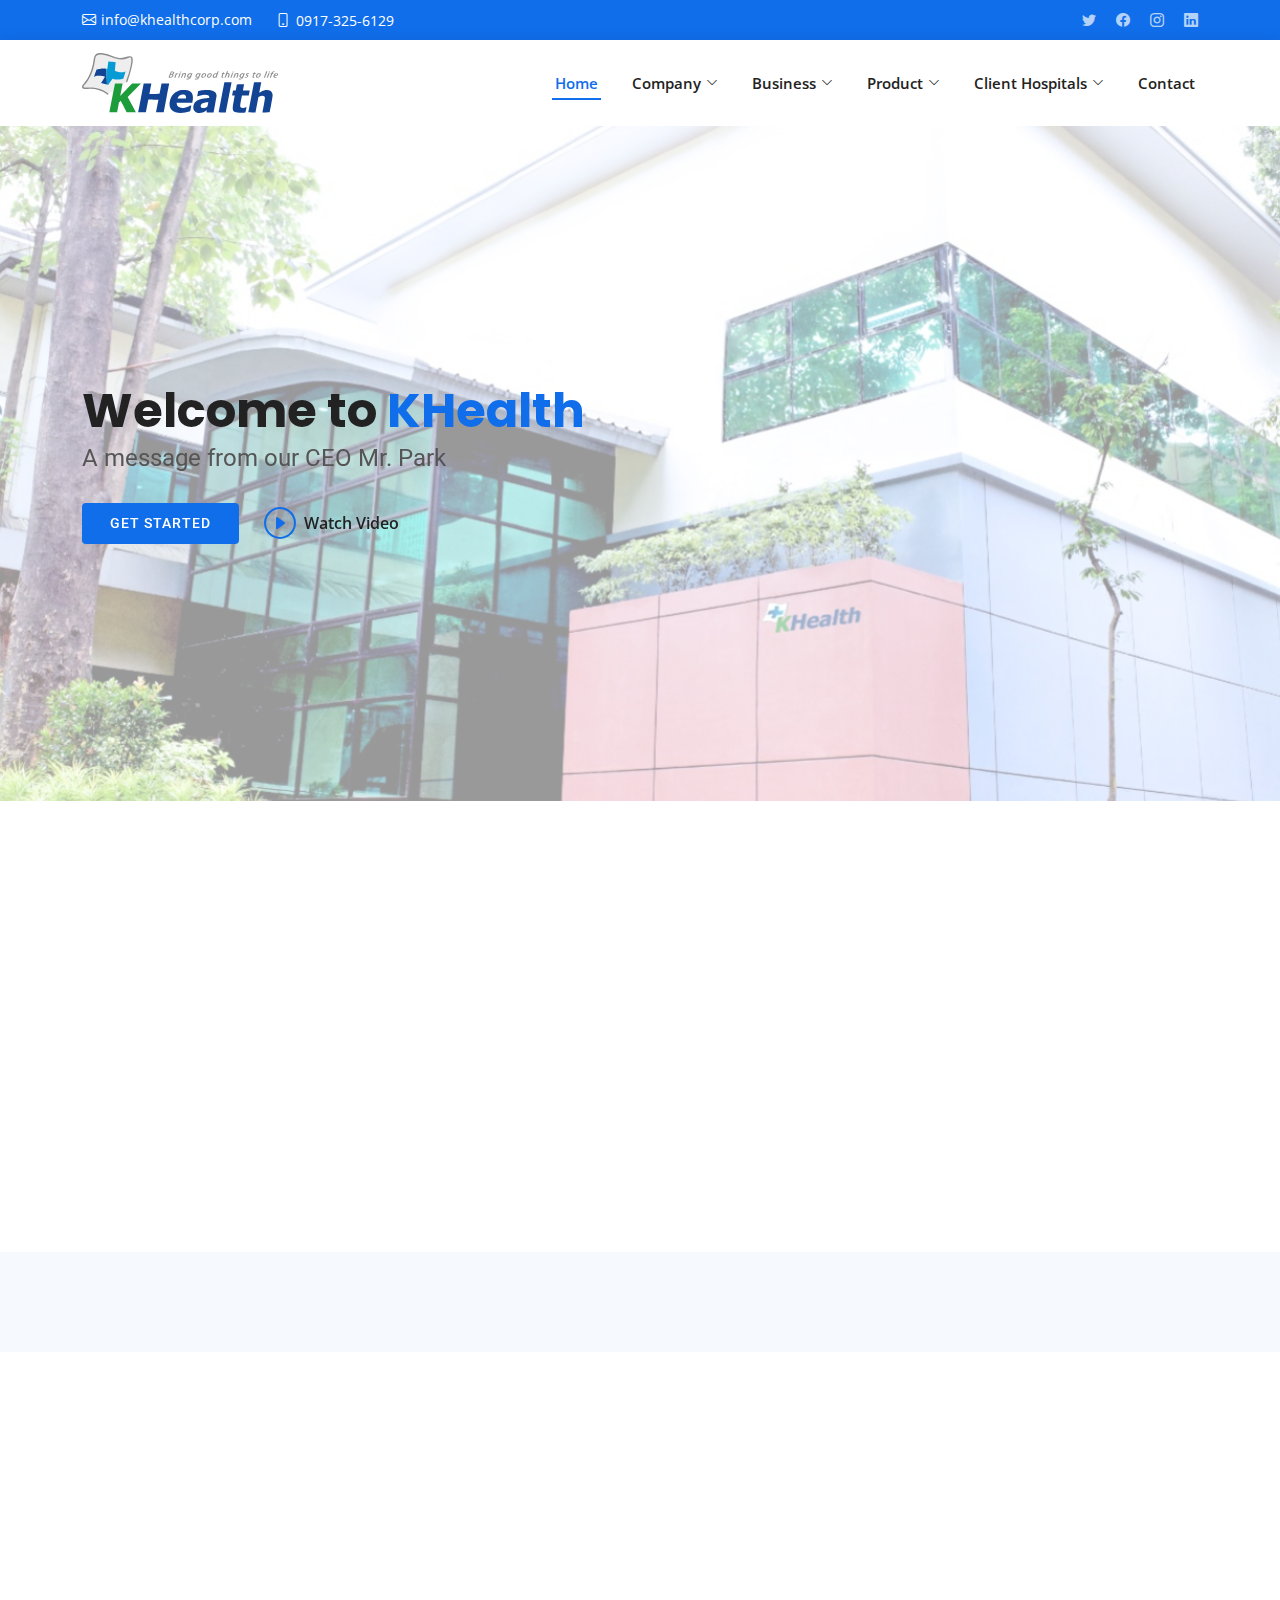
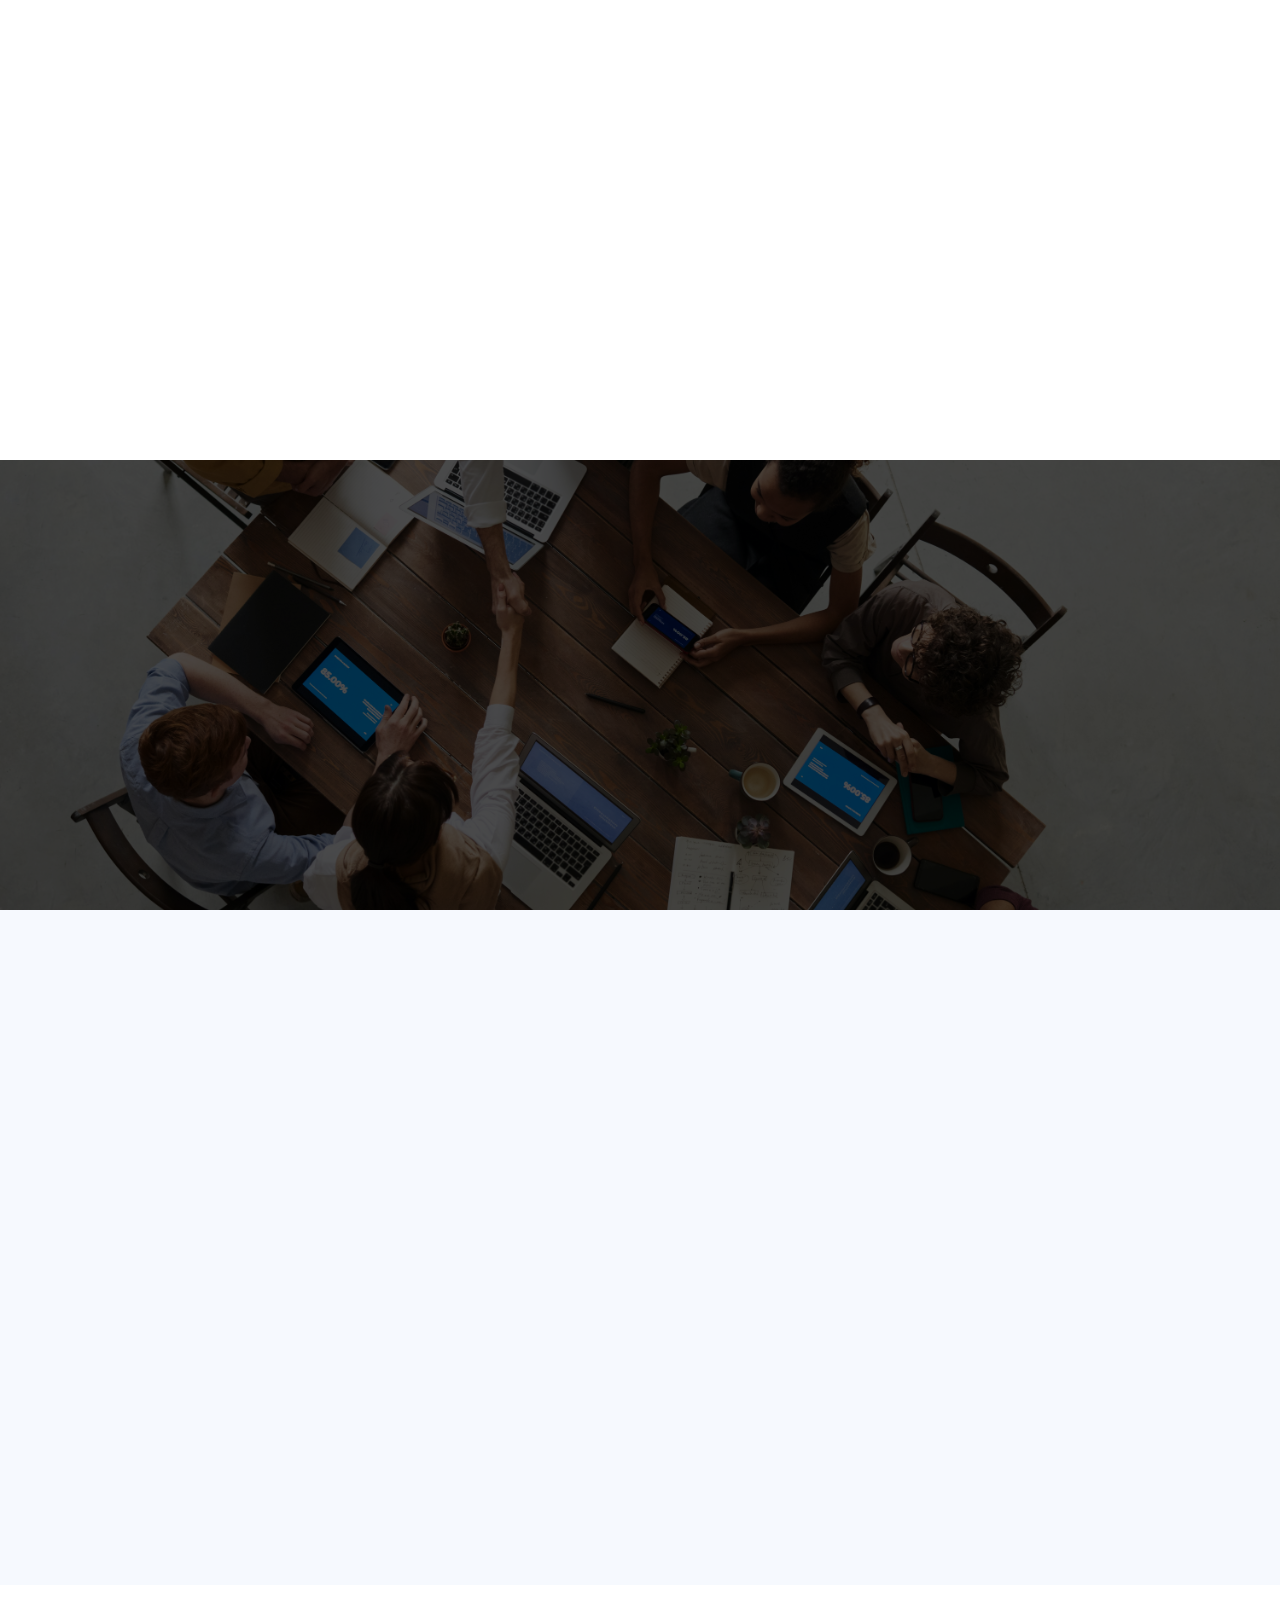
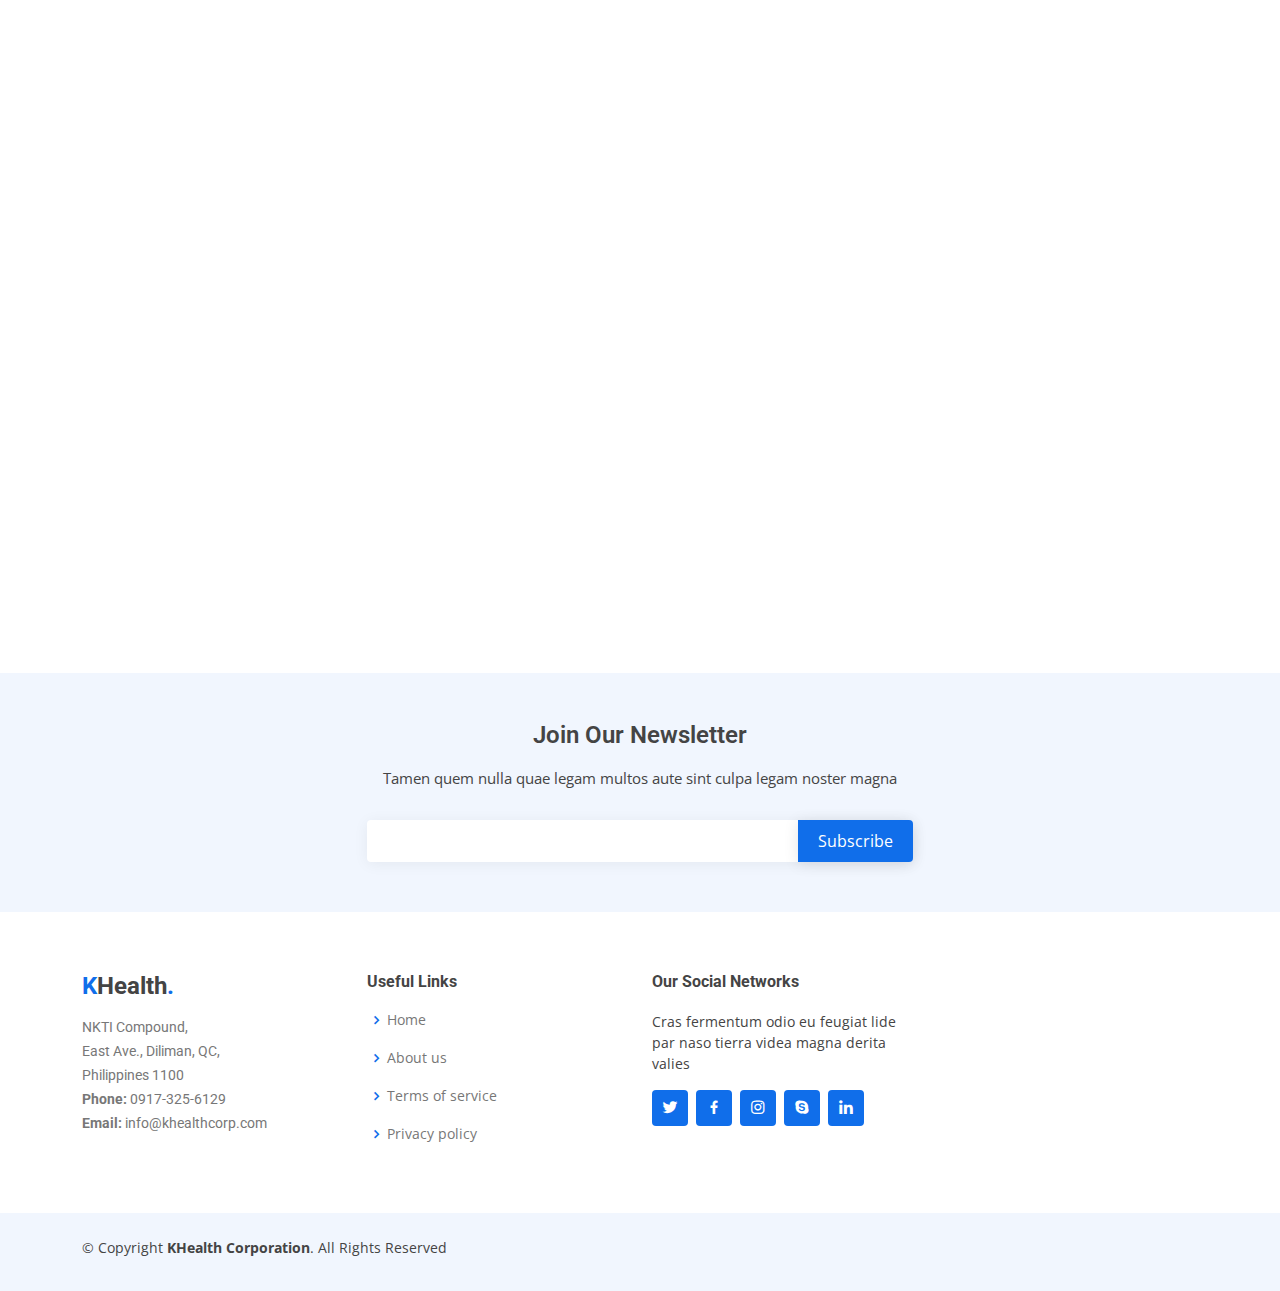
<file: index.html>
<!DOCTYPE html>
<html lang="en">

<head>
  <meta charset="utf-8">
  <meta content="width=device-width, initial-scale=1.0" name="viewport">

  <title>KHealth Corporation</title>
  <meta content="" name="description">
  <meta content="" name="keywords">

  <!-- Favicons -->
  <link href="assets/img/favicon.png" rel="icon">
  <link href="assets/img/apple-touch-icon.png" rel="apple-touch-icon">

  <!-- Google Fonts -->
  <link
    href="https://fonts.googleapis.com/css?family=Open+Sans:300,300i,400,400i,600,600i,700,700i|Roboto:300,300i,400,400i,500,500i,600,600i,700,700i|Poppins:300,300i,400,400i,500,500i,600,600i,700,700i"
    rel="stylesheet">

  <!-- Vendor CSS Files -->
  <link href="assets/vendor/aos/aos.css" rel="stylesheet">
  <link href="assets/vendor/bootstrap/css/bootstrap.min.css" rel="stylesheet">
  <link href="assets/vendor/bootstrap-icons/bootstrap-icons.css" rel="stylesheet">
  <link href="assets/vendor/boxicons/css/boxicons.min.css" rel="stylesheet">
  <link href="assets/vendor/glightbox/css/glightbox.min.css" rel="stylesheet">
  <link href="assets/vendor/swiper/swiper-bundle.min.css" rel="stylesheet">

  <!-- Template Main CSS File -->
  <link href="assets/css/style.css" rel="stylesheet">
</head>

<body>

  <!-- ======= Top Bar ======= -->
  <section id="topbar" class="d-flex align-items-center">
    <div class="container d-flex justify-content-md-between">
      <div class="contact-info d-flex align-items-center">
        <i class="bi bi-envelope d-flex align-items-center"><a
            href="mailto:info@khealthcorp.com">info@khealthcorp.com</a></i>
        <i class="bi bi-phone d-flex align-items-center ms-4"><span>0917-325-6129</span></i>
      </div>
      <div class="social-links d-none d-md-flex align-items-center">
        <a href="#" class="twitter"><i class="bi bi-twitter"></i></a>
        <a href="#" class="facebook"><i class="bi bi-facebook"></i></a>
        <a href="#" class="instagram"><i class="bi bi-instagram"></i></a>
        <a href="#" class="linkedin"><i class="bi bi-linkedin"></i></i></a>
      </div>
    </div>
  </section>

  <!-- ======= Header ======= -->
  <header id="header" class="d-flex align-items-center">
    <div class="container d-flex align-items-center justify-content-between">

      <!-- <h1 class="logo"><a href="index.html"><span>K</span>health<span>.</span></a></h1> -->
      <!-- Uncomment below if you prefer to use an image logo -->
      <h1 class="logo"><a href="index.html" class="logo"><img src="assets/img/logo.svg" height="60" alt="KHealth"></a>
      </h1>

      <nav id="navbar" class="navbar">
        <ul>
          <li><a class="nav-link scrollto active" href="#hero">Home</a></li>
          <!--
          <li><a class="nav-link scrollto" href="about.html">About</a></li>
          <li><a class="nav-link scrollto" href="#services">Services</a></li>
          <li><a class="nav-link scrollto " href="#portfolio">Portfolio</a></li>
          <li><a class="nav-link scrollto" href="#team">Team</a></li>
          -->
          <li class="dropdown"><a href="#"><span>Company</span> <i class="bi bi-chevron-down"></i></a>
            <ul>
              <!-- <li><a href="#">Drop Down 1</a></li>
              <li class="dropdown"><a href="#"><span>Deep Drop Down</span> <i class="bi bi-chevron-right"></i></a>
                <ul>
                  <li><a href="#">Deep Drop Down 1</a></li>
                  <li><a href="#">Deep Drop Down 2</a></li>
                  <li><a href="#">Deep Drop Down 3</a></li>
                  <li><a href="#">Deep Drop Down 4</a></li>
                  <li><a href="#">Deep Drop Down 5</a></li>
                </ul>
              </li> -->
              <li><a href="profile.html">Profile</a></li>
              <li><a href="history.html">History</a></li>
              <li><a href="#">Certificated</a></li>
              <li><a href="http://www.duchembio.com/en/">DuchemBio</a></li>
            </ul>
          </li>
          <li class="dropdown"><a href="#"><span>Business</span> <i class="bi bi-chevron-down"></i></a>
            <ul>
              <li><a href="#">Radiopharmaceutical</a></li>
              <li><a href="#">PET-CT Center</a></li>
              <li><a href="#">Cyclotron Center</a></li>
              <li><a href="#">Nuclear Sources</a></li>
            </ul>
          </li>
          <li class="dropdown"><a href="#"><span>Product</span> <i class="bi bi-chevron-down"></i></a>
            <ul>
              <li><a href="#">FDG</a></li>
              <li><a href="#">FPSMA</a></li>
              <li><a href="#">FBB</a></li>
            </ul>
          </li>
          <li class="dropdown"><a href="#"><span>Client Hospitals</span> <i class="bi bi-chevron-down"></i></a>
            <ul>
              <li><a href="https://www.facebook.com/nktipetct">NKTI PET-Ct Section</a></li>
              <li><a href="#">Makati PET/CT Center at Centuria</a></li>
              <li><a href="#">AUF Medical Center</a></li>
              <li><a href="#">Cardinal Santos Medical Center</a></li>
              <li><a href="#">iSCAN</a></li>
              <li><a href="#">The Medical City</a></li>
              <li><a href="#">ManilaMed, Medical Center Manila</a></li>
              <li><a href="#">Mary Mediatrix Medical Center</a></li>
            </ul>
          </li>
          <li><a class="nav-link" href="contact.html">Contact</a></li>
        </ul>
        <i class="bi bi-list mobile-nav-toggle"></i>
      </nav><!-- .navbar -->

    </div>
  </header><!-- End Header -->

  <!-- ======= Hero Section ======= -->
  <section id="hero" class="d-flex align-items-center">
    <div class="container" data-aos="zoom-out" data-aos-delay="100">
      <h1>Welcome to <span>KHealth</span></h1>
      <h2>A message from our CEO Mr. Park</h2>
      <div class="d-flex">
        <a href="#featured-services" class="btn-get-started scrollto">Get Started</a>
        <a href="https://www.youtube.com/watch?v=JdBYVNuky1M" class="glightbox btn-watch-video"><i
            class="bi bi-play-circle"></i><span>Watch Video</span></a>
      </div>
    </div>
  </section><!-- End Hero -->

  <main id="main">

    <!-- ======= Featured Services Section ======= -->
    <section id="featured-services" class="featured-services">
      <div class="container" data-aos="fade-up">

        <div class="row">
          <div class="col-md-6 col-lg-3 d-flex align-items-stretch mb-5 mb-lg-0">
            <div class="icon-box" data-aos="fade-up" data-aos-delay="100">
              <div class="icon"><i class="bx bxl-dribbble"></i></div>
              <h4 class="title"><a href="">Cyclotron</a></h4>
              <p class="description">Used for the preparation of a wide variety of radionuclides that find application
                in combined Positron Emission Tomography and Computed Tomography (PET/CT) scans.</p>
            </div>
          </div>

          <div class="col-md-6 col-lg-3 d-flex align-items-stretch mb-5 mb-lg-0">
            <div class="icon-box" data-aos="fade-up" data-aos-delay="200">
              <div class="icon"><i class="bx bx-bullseye"></i></div>
              <h4 class="title"><a href="">PET-CT</a></h4>
              <p class="description">Molecular Fusion Imaging combines positron emission tomography (PET) and computed
                tomography (CT) into once machine.</p>
            </div>
          </div>

          <div class="col-md-6 col-lg-3 d-flex align-items-stretch mb-5 mb-lg-0">
            <div class="icon-box" data-aos="fade-up" data-aos-delay="300">
              <div class="icon"><i class="bx bx-building"></i></div>
              <h4 class="title"><a href="">Partner Hospitals</a></h4>
              <p class="description">Excepteur sint occaecat cupidatat non proident, sunt in culpa qui officia</p>
            </div>
          </div>

          <div class="col-md-6 col-lg-3 d-flex align-items-stretch mb-5 mb-lg-0">
            <div class="icon-box" data-aos="fade-up" data-aos-delay="400">
              <div class="icon"><i class="bx bx-world"></i></div>
              <h4 class="title"><a href="">Continuing Medical Education</a></h4>
              <p class="description">At vero eos et accusamus et iusto odio dignissimos ducimus qui blanditiis</p>
            </div>
          </div>

        </div>

      </div>
    </section><!-- End Featured Services Section -->

    <!-- ======= About Section ======= -->
    <!-- <section id="about" class="about section-bg">
      <div class="container" data-aos="fade-up">

        <div class="section-title">
          <h2>About</h2>
          <h3>Find Out More <span>About Us</span></h3>
          <p>Ut possimus qui ut temporibus culpa velit eveniet modi omnis est adipisci expedita at voluptas atque vitae
            autem.</p>
        </div>

        <div class="row">
          <div class="col-lg-6" data-aos="fade-right" data-aos-delay="100">
            <img src="assets/img/about.jpg" class="img-fluid" alt="">
          </div>
          <div class="col-lg-6 pt-4 pt-lg-0 content d-flex flex-column justify-content-center" data-aos="fade-up"
            data-aos-delay="100">
            <h3>Voluptatem dignissimos provident quasi corporis voluptates sit assumenda.</h3>
            <p class="fst-italic">
              Lorem ipsum dolor sit amet, consectetur adipiscing elit, sed do eiusmod tempor incididunt ut labore et
              dolore
              magna aliqua.
            </p>
            <ul>
              <li>
                <i class="bx bx-store-alt"></i>
                <div>
                  <h5>Ullamco laboris nisi ut aliquip consequat</h5>
                  <p>Magni facilis facilis repellendus cum excepturi quaerat praesentium libre trade</p>
                </div>
              </li>
              <li>
                <i class="bx bx-images"></i>
                <div>
                  <h5>Magnam soluta odio exercitationem reprehenderi</h5>
                  <p>Quo totam dolorum at pariatur aut distinctio dolorum laudantium illo direna pasata redi</p>
                </div>
              </li>
            </ul>
            <p>
              Ullamco laboris nisi ut aliquip ex ea commodo consequat. Duis aute irure dolor in reprehenderit in
              voluptate
              velit esse cillum dolore eu fugiat nulla pariatur. Excepteur sint occaecat cupidatat non proident, sunt in
              culpa qui officia deserunt mollit anim id est laborum
            </p>
          </div>
        </div>

      </div>
    </section> -->
    <!-- End About Section -->

    <!-- ======= Skills Section ======= -->
    <!-- <section id="skills" class="skills">
      <div class="container" data-aos="fade-up">

        <div class="row skills-content">

          <div class="col-lg-6">

            <div class="progress">
              <span class="skill">HTML <i class="val">100%</i></span>
              <div class="progress-bar-wrap">
                <div class="progress-bar" role="progressbar" aria-valuenow="100" aria-valuemin="0" aria-valuemax="100">
                </div>
              </div>
            </div>

            <div class="progress">
              <span class="skill">CSS <i class="val">90%</i></span>
              <div class="progress-bar-wrap">
                <div class="progress-bar" role="progressbar" aria-valuenow="90" aria-valuemin="0" aria-valuemax="100">
                </div>
              </div>
            </div>

            <div class="progress">
              <span class="skill">JavaScript <i class="val">75%</i></span>
              <div class="progress-bar-wrap">
                <div class="progress-bar" role="progressbar" aria-valuenow="75" aria-valuemin="0" aria-valuemax="100">
                </div>
              </div>
            </div>

          </div>

          <div class="col-lg-6">

            <div class="progress">
              <span class="skill">PHP <i class="val">80%</i></span>
              <div class="progress-bar-wrap">
                <div class="progress-bar" role="progressbar" aria-valuenow="80" aria-valuemin="0" aria-valuemax="100">
                </div>
              </div>
            </div>

            <div class="progress">
              <span class="skill">WordPress/CMS <i class="val">90%</i></span>
              <div class="progress-bar-wrap">
                <div class="progress-bar" role="progressbar" aria-valuenow="90" aria-valuemin="0" aria-valuemax="100">
                </div>
              </div>
            </div>

            <div class="progress">
              <span class="skill">Photoshop <i class="val">55%</i></span>
              <div class="progress-bar-wrap">
                <div class="progress-bar" role="progressbar" aria-valuenow="55" aria-valuemin="0" aria-valuemax="100">
                </div>
              </div>
            </div>

          </div>

        </div>

      </div>
    </section> -->
    <!-- End Skills Section -->

    <!-- ======= Counts Section ======= -->
    <!-- <section id="counts" class="counts">
      <div class="container" data-aos="fade-up">

        <div class="row">

          <div class="col-lg-3 col-md-6">
            <div class="count-box">
              <i class="bi bi-emoji-smile"></i>
              <span data-purecounter-start="0" data-purecounter-end="232" data-purecounter-duration="1"
                class="purecounter"></span>
              <p>Happy Clients</p>
            </div>
          </div>

          <div class="col-lg-3 col-md-6 mt-5 mt-md-0">
            <div class="count-box">
              <i class="bi bi-journal-richtext"></i>
              <span data-purecounter-start="0" data-purecounter-end="521" data-purecounter-duration="1"
                class="purecounter"></span>
              <p>Projects</p>
            </div>
          </div>

          <div class="col-lg-3 col-md-6 mt-5 mt-lg-0">
            <div class="count-box">
              <i class="bi bi-headset"></i>
              <span data-purecounter-start="0" data-purecounter-end="1463" data-purecounter-duration="1"
                class="purecounter"></span>
              <p>Hours Of Support</p>
            </div>
          </div>

          <div class="col-lg-3 col-md-6 mt-5 mt-lg-0">
            <div class="count-box">
              <i class="bi bi-people"></i>
              <span data-purecounter-start="0" data-purecounter-end="15" data-purecounter-duration="1"
                class="purecounter"></span>
              <p>Hard Workers</p>
            </div>
          </div>

        </div>

      </div>
    </section> -->
    <!-- End Counts Section -->

    <!-- ======= Clients Section ======= -->
    <section id="clients" class="clients section-bg">
      <div class="container" data-aos="zoom-in">

        <div class="row">

          <div class="col-lg-2 col-md-4 col-6 d-flex align-items-center justify-content-center">
            <img src="assets/img/clients/client-1.png" class="img-fluid" alt="">
          </div>

          <div class="col-lg-2 col-md-4 col-6 d-flex align-items-center justify-content-center">
            <img src="assets/img/clients/client-2.png" class="img-fluid" alt="">
          </div>

          <div class="col-lg-2 col-md-4 col-6 d-flex align-items-center justify-content-center">
            <img src="assets/img/clients/client-3.png" class="img-fluid" alt="">
          </div>

          <div class="col-lg-2 col-md-4 col-6 d-flex align-items-center justify-content-center">
            <img src="assets/img/clients/client-4.png" class="img-fluid" alt="">
          </div>

          <div class="col-lg-2 col-md-4 col-6 d-flex align-items-center justify-content-center">
            <img src="assets/img/clients/client-5.png" class="img-fluid" alt="">
          </div>

          <div class="col-lg-2 col-md-4 col-6 d-flex align-items-center justify-content-center">
            <img src="assets/img/clients/client-6.png" class="img-fluid" alt="">
          </div>

        </div>

      </div>
    </section><!-- End Clients Section -->

    <!-- ======= Services Section ======= -->
    <section id="services" class="services">
      <div class="container" data-aos="fade-up">

        <div class="section-title">
          <h2>Products</h2>
          <h3>Check our <span>Products</span></h3>
          <p>Ut possimus qui ut temporibus culpa velit eveniet modi omnis est adipisci expedita at voluptas atque vitae
            autem.</p>
        </div>

        <div class="row">
          <div class="col-lg-6 d-flex align-items-stretch mt-4" data-aos="zoom-in" data-aos-delay="100">
            <div class="icon-box">
              <div class="icon"><i class="bx bxl-dribbble"></i></div>
              <h4><a href="">18F-FLUORODEOXYGLUCOSE (FDG)</a></h4>
              <p>FDG is a colorless radiopharmaceutical which is a glucose analog taken up in areas with high levels of
                metabolism and glycolysis such as cancer cells.</p>
            </div>
          </div>

          <div class="col-lg-6 d-flex align-items-stretch mt-4" data-aos="zoom-in" data-aos-delay="200">
            <div class="icon-box">
              <div class="icon"><i class="bx bx-file"></i></div>
              <h4><a href="">18F-FLUOROMETHYLCHOLINE (FCH)</a></h4>
              <p>FCH is a radioactive choline analog which is an important component in the buildup of phospholipid cell
                membranes. Its uptake is used in several PET studies for the detection and differential diagnosis of
                prostate cancer and hepatocellular carcinoma.</p>
            </div>
          </div>

          <!-- <div class="col-lg-4 col-md-6  d-flex align-items-stretch mt-4 mt-lg-0" data-aos="zoom-in" data-aos-delay="300">
            <div class="icon-box">
              <div class="icon"><i class="bx bx-tachometer"></i></div>
              <h4><a href="">Magni Dolores</a></h4>
              <p>Excepteur sint occaecat cupidatat non proident, sunt in culpa qui officia</p>
            </div>
          </div>
          
          <div class="col-lg-4 col-md-6 d-flex align-items-stretch mt-4" data-aos="zoom-in" data-aos-delay="100">
            <div class="icon-box">
              <div class="icon"><i class="bx bx-world"></i></div>
              <h4><a href="">Nemo Enim</a></h4>
              <p>At vero eos et accusamus et iusto odio dignissimos ducimus qui blanditiis</p>
            </div>
          </div>

          <div class="col-lg-4 col-md-6 d-flex align-items-stretch mt-4" data-aos="zoom-in" data-aos-delay="200">
            <div class="icon-box">
              <div class="icon"><i class="bx bx-slideshow"></i></div>
              <h4><a href="">Dele cardo</a></h4>
              <p>Quis consequatur saepe eligendi voluptatem consequatur dolor consequuntur</p>
            </div>
          </div>

          <div class="col-lg-4 col-md-6 d-flex align-items-stretch mt-4" data-aos="zoom-in" data-aos-delay="300">
            <div class="icon-box">
              <div class="icon"><i class="bx bx-arch"></i></div>
              <h4><a href="">Divera don</a></h4>
              <p>Modi nostrum vel laborum. Porro fugit error sit minus sapiente sit aspernatur</p>
            </div>
          </div> -->

        </div>

      </div>
    </section><!-- End Services Section -->

    <!-- ======= Testimonials Section ======= -->
    <section id="testimonials" class="testimonials">
      <div class="container" data-aos="zoom-in">

        <div class="testimonials-slider swiper-container" data-aos="fade-up" data-aos-delay="100">
          <div class="swiper-wrapper">

            <div class="swiper-slide">
              <div class="testimonial-item">
                <img src="assets/img/testimonials/testimonials-1.jpg" class="testimonial-img" alt="">
                <h3>Juan Dela Cruz</h3>
                <h4>CEO &amp; Founder</h4>
                <p>
                  <i class="bx bxs-quote-alt-left quote-icon-left"></i>
                  Proin iaculis purus consequat sem cure digni ssim donec porttitora entum suscipit rhoncus. Accusantium
                  quam, ultricies eget id, aliquam eget nibh et. Maecen aliquam, risus at semper.
                  <i class="bx bxs-quote-alt-right quote-icon-right"></i>
                </p>
              </div>
            </div><!-- End testimonial item -->

            <div class="swiper-slide">
              <div class="testimonial-item">
                <img src="assets/img/testimonials/testimonials-2.jpg" class="testimonial-img" alt="">
                <h3>Gina Santos</h3>
                <h4>General Manager</h4>
                <p>
                  <i class="bx bxs-quote-alt-left quote-icon-left"></i>
                  Export tempor illum tamen malis malis eram quae irure esse labore quem cillum quid cillum eram malis
                  quorum velit fore eram velit sunt aliqua noster fugiat irure amet legam anim culpa.
                  <i class="bx bxs-quote-alt-right quote-icon-right"></i>
                </p>
              </div>
            </div><!-- End testimonial item -->

            <div class="swiper-slide">
              <div class="testimonial-item">
                <img src="assets/img/testimonials/testimonials-3.jpg" class="testimonial-img" alt="">
                <h3>Malou Ochoa</h3>
                <h4>Clinic Owner</h4>
                <p>
                  <i class="bx bxs-quote-alt-left quote-icon-left"></i>
                  Enim nisi quem export duis labore cillum quae magna enim sint quorum nulla quem veniam duis minim
                  tempor labore quem eram duis noster aute amet eram fore quis sint minim.
                  <i class="bx bxs-quote-alt-right quote-icon-right"></i>
                </p>
              </div>
            </div><!-- End testimonial item -->

            <div class="swiper-slide">
              <div class="testimonial-item">
                <img src="assets/img/testimonials/testimonials-4.jpg" class="testimonial-img" alt="">
                <h3>Gabbi Rodriguez</h3>
                <h4>Doctor</h4>
                <p>
                  <i class="bx bxs-quote-alt-left quote-icon-left"></i>
                  Fugiat enim eram quae cillum dolore dolor amet nulla culpa multos export minim fugiat minim velit
                  minim dolor enim duis veniam ipsum anim magna sunt elit fore quem dolore labore illum veniam.
                  <i class="bx bxs-quote-alt-right quote-icon-right"></i>
                </p>
              </div>
            </div><!-- End testimonial item -->

            <div class="swiper-slide">
              <div class="testimonial-item">
                <img src="assets/img/testimonials/testimonials-5.jpg" class="testimonial-img" alt="">
                <h3>Jose Katarungan</h3>
                <h4>Nurse</h4>
                <p>
                  <i class="bx bxs-quote-alt-left quote-icon-left"></i>
                  Quis quorum aliqua sint quem legam fore sunt eram irure aliqua veniam tempor noster veniam enim culpa
                  labore duis sunt culpa nulla illum cillum fugiat legam esse veniam culpa fore nisi cillum quid.
                  <i class="bx bxs-quote-alt-right quote-icon-right"></i>
                </p>
              </div>
            </div><!-- End testimonial item -->

          </div>
          <div class="swiper-pagination"></div>
        </div>

      </div>
    </section><!-- End Testimonials Section -->

    <!-- ======= Portfolio Section ======= -->
    <!-- <section id="portfolio" class="portfolio">
      <div class="container" data-aos="fade-up">

        <div class="section-title">
          <h2>Portfolio</h2>
          <h3>Check our <span>Portfolio</span></h3>
          <p>Ut possimus qui ut temporibus culpa velit eveniet modi omnis est adipisci expedita at voluptas atque vitae
            autem.</p>
        </div>

        <div class="row" data-aos="fade-up" data-aos-delay="100">
          <div class="col-lg-12 d-flex justify-content-center">
            <ul id="portfolio-flters">
              <li data-filter="*" class="filter-active">All</li>
              <li data-filter=".filter-app">App</li>
              <li data-filter=".filter-card">Card</li>
              <li data-filter=".filter-web">Web</li>
            </ul>
          </div>
        </div>

        <div class="row portfolio-container" data-aos="fade-up" data-aos-delay="200">

          <div class="col-lg-4 col-md-6 portfolio-item filter-app">
            <img src="assets/img/portfolio/portfolio-1.jpg" class="img-fluid" alt="">
            <div class="portfolio-info">
              <h4>App 1</h4>
              <p>App</p>
              <a href="assets/img/portfolio/portfolio-1.jpg" data-gallery="portfolioGallery"
                class="portfolio-lightbox preview-link" title="App 1"><i class="bx bx-plus"></i></a>
              <a href="portfolio-details.html" class="details-link" title="More Details"><i class="bx bx-link"></i></a>
            </div>
          </div>

          <div class="col-lg-4 col-md-6 portfolio-item filter-web">
            <img src="assets/img/portfolio/portfolio-2.jpg" class="img-fluid" alt="">
            <div class="portfolio-info">
              <h4>Web 3</h4>
              <p>Web</p>
              <a href="assets/img/portfolio/portfolio-2.jpg" data-gallery="portfolioGallery"
                class="portfolio-lightbox preview-link" title="Web 3"><i class="bx bx-plus"></i></a>
              <a href="portfolio-details.html" class="details-link" title="More Details"><i class="bx bx-link"></i></a>
            </div>
          </div>

          <div class="col-lg-4 col-md-6 portfolio-item filter-app">
            <img src="assets/img/portfolio/portfolio-3.jpg" class="img-fluid" alt="">
            <div class="portfolio-info">
              <h4>App 2</h4>
              <p>App</p>
              <a href="assets/img/portfolio/portfolio-3.jpg" data-gallery="portfolioGallery"
                class="portfolio-lightbox preview-link" title="App 2"><i class="bx bx-plus"></i></a>
              <a href="portfolio-details.html" class="details-link" title="More Details"><i class="bx bx-link"></i></a>
            </div>
          </div>

          <div class="col-lg-4 col-md-6 portfolio-item filter-card">
            <img src="assets/img/portfolio/portfolio-4.jpg" class="img-fluid" alt="">
            <div class="portfolio-info">
              <h4>Card 2</h4>
              <p>Card</p>
              <a href="assets/img/portfolio/portfolio-4.jpg" data-gallery="portfolioGallery"
                class="portfolio-lightbox preview-link" title="Card 2"><i class="bx bx-plus"></i></a>
              <a href="portfolio-details.html" class="details-link" title="More Details"><i class="bx bx-link"></i></a>
            </div>
          </div>

          <div class="col-lg-4 col-md-6 portfolio-item filter-web">
            <img src="assets/img/portfolio/portfolio-5.jpg" class="img-fluid" alt="">
            <div class="portfolio-info">
              <h4>Web 2</h4>
              <p>Web</p>
              <a href="assets/img/portfolio/portfolio-5.jpg" data-gallery="portfolioGallery"
                class="portfolio-lightbox preview-link" title="Web 2"><i class="bx bx-plus"></i></a>
              <a href="portfolio-details.html" class="details-link" title="More Details"><i class="bx bx-link"></i></a>
            </div>
          </div>

          <div class="col-lg-4 col-md-6 portfolio-item filter-app">
            <img src="assets/img/portfolio/portfolio-6.jpg" class="img-fluid" alt="">
            <div class="portfolio-info">
              <h4>App 3</h4>
              <p>App</p>
              <a href="assets/img/portfolio/portfolio-6.jpg" data-gallery="portfolioGallery"
                class="portfolio-lightbox preview-link" title="App 3"><i class="bx bx-plus"></i></a>
              <a href="portfolio-details.html" class="details-link" title="More Details"><i class="bx bx-link"></i></a>
            </div>
          </div>

          <div class="col-lg-4 col-md-6 portfolio-item filter-card">
            <img src="assets/img/portfolio/portfolio-7.jpg" class="img-fluid" alt="">
            <div class="portfolio-info">
              <h4>Card 1</h4>
              <p>Card</p>
              <a href="assets/img/portfolio/portfolio-7.jpg" data-gallery="portfolioGallery"
                class="portfolio-lightbox preview-link" title="Card 1"><i class="bx bx-plus"></i></a>
              <a href="portfolio-details.html" class="details-link" title="More Details"><i class="bx bx-link"></i></a>
            </div>
          </div>

          <div class="col-lg-4 col-md-6 portfolio-item filter-card">
            <img src="assets/img/portfolio/portfolio-8.jpg" class="img-fluid" alt="">
            <div class="portfolio-info">
              <h4>Card 3</h4>
              <p>Card</p>
              <a href="assets/img/portfolio/portfolio-8.jpg" data-gallery="portfolioGallery"
                class="portfolio-lightbox preview-link" title="Card 3"><i class="bx bx-plus"></i></a>
              <a href="portfolio-details.html" class="details-link" title="More Details"><i class="bx bx-link"></i></a>
            </div>
          </div>

          <div class="col-lg-4 col-md-6 portfolio-item filter-web">
            <img src="assets/img/portfolio/portfolio-9.jpg" class="img-fluid" alt="">
            <div class="portfolio-info">
              <h4>Web 3</h4>
              <p>Web</p>
              <a href="assets/img/portfolio/portfolio-9.jpg" data-gallery="portfolioGallery"
                class="portfolio-lightbox preview-link" title="Web 3"><i class="bx bx-plus"></i></a>
              <a href="portfolio-details.html" class="details-link" title="More Details"><i class="bx bx-link"></i></a>
            </div>
          </div>

        </div>

      </div>
    </section> -->
    <!-- End Portfolio Section -->

    <!-- ======= Team Section ======= -->
    <section id="team" class="team section-bg">
      <div class="container" data-aos="fade-up">

        <div class="section-title">
          <h2>Team</h2>
          <h3>Our Hardworking <span>Team</span></h3>
          <p>Ut possimus qui ut temporibus culpa velit eveniet modi omnis est adipisci expedita at voluptas atque vitae
            autem.</p>
        </div>

        <div class="row">

          <div class="col-lg-3 col-md-6 d-flex align-items-stretch" data-aos="fade-up" data-aos-delay="100">
            <div class="member">
              <div class="member-img">
                <img src="assets/img/team/team-1.jpg" class="img-fluid" alt="">
                <div class="social">
                  <a href=""><i class="bi bi-twitter"></i></a>
                  <a href=""><i class="bi bi-facebook"></i></a>
                  <a href=""><i class="bi bi-instagram"></i></a>
                  <a href=""><i class="bi bi-linkedin"></i></a>
                </div>
              </div>
              <div class="member-info">
                <h4>Mr. Park</h4>
                <span>Chief Executive Officer</span>
              </div>
            </div>
          </div>

          <div class="col-lg-3 col-md-6 d-flex align-items-stretch" data-aos="fade-up" data-aos-delay="200">
            <div class="member">
              <div class="member-img">
                <img src="assets/img/team/team-2.jpg" class="img-fluid" alt="">
                <div class="social">
                  <a href=""><i class="bi bi-twitter"></i></a>
                  <a href=""><i class="bi bi-facebook"></i></a>
                  <a href=""><i class="bi bi-instagram"></i></a>
                  <a href=""><i class="bi bi-linkedin"></i></a>
                </div>
              </div>
              <div class="member-info">
                <h4>Sheila Rellosa</h4>
                <span>OIC Sales/Market Access Manager</span>
              </div>
            </div>
          </div>

          <div class="col-lg-3 col-md-6 d-flex align-items-stretch" data-aos="fade-up" data-aos-delay="300">
            <div class="member">
              <div class="member-img">
                <img src="assets/img/team/team-3.jpg" class="img-fluid" alt="">
                <div class="social">
                  <a href=""><i class="bi bi-twitter"></i></a>
                  <a href=""><i class="bi bi-facebook"></i></a>
                  <a href=""><i class="bi bi-instagram"></i></a>
                  <a href=""><i class="bi bi-linkedin"></i></a>
                </div>
              </div>
              <div class="member-info">
                <h4>William Anderson</h4>
                <span>CTO</span>
              </div>
            </div>
          </div>

          <div class="col-lg-3 col-md-6 d-flex align-items-stretch" data-aos="fade-up" data-aos-delay="400">
            <div class="member">
              <div class="member-img">
                <img src="assets/img/team/team-4.jpg" class="img-fluid" alt="">
                <div class="social">
                  <a href=""><i class="bi bi-twitter"></i></a>
                  <a href=""><i class="bi bi-facebook"></i></a>
                  <a href=""><i class="bi bi-instagram"></i></a>
                  <a href=""><i class="bi bi-linkedin"></i></a>
                </div>
              </div>
              <div class="member-info">
                <h4>Amanda Jepson</h4>
                <span>Accountant</span>
              </div>
            </div>
          </div>

        </div>

      </div>
    </section><!-- End Team Section -->

    <!-- ======= Pricing Section ======= -->
    <!-- <section id="pricing" class="pricing">
      <div class="container" data-aos="fade-up">

        <div class="section-title">
          <h2>Pricing</h2>
          <h3>Check our <span>Pricing</span></h3>
          <p>Ut possimus qui ut temporibus culpa velit eveniet modi omnis est adipisci expedita at voluptas atque vitae
            autem.</p>
        </div>

        <div class="row">

          <div class="col-lg-3 col-md-6" data-aos="fade-up" data-aos-delay="100">
            <div class="box">
              <h3>Free</h3>
              <h4><sup>$</sup>0<span> / month</span></h4>
              <ul>
                <li>Aida dere</li>
                <li>Nec feugiat nisl</li>
                <li>Nulla at volutpat dola</li>
                <li class="na">Pharetra massa</li>
                <li class="na">Massa ultricies mi</li>
              </ul>
              <div class="btn-wrap">
                <a href="#" class="btn-buy">Buy Now</a>
              </div>
            </div>
          </div>

          <div class="col-lg-3 col-md-6 mt-4 mt-md-0" data-aos="fade-up" data-aos-delay="200">
            <div class="box featured">
              <h3>Business</h3>
              <h4><sup>$</sup>19<span> / month</span></h4>
              <ul>
                <li>Aida dere</li>
                <li>Nec feugiat nisl</li>
                <li>Nulla at volutpat dola</li>
                <li>Pharetra massa</li>
                <li class="na">Massa ultricies mi</li>
              </ul>
              <div class="btn-wrap">
                <a href="#" class="btn-buy">Buy Now</a>
              </div>
            </div>
          </div>

          <div class="col-lg-3 col-md-6 mt-4 mt-lg-0" data-aos="fade-up" data-aos-delay="300">
            <div class="box">
              <h3>Developer</h3>
              <h4><sup>$</sup>29<span> / month</span></h4>
              <ul>
                <li>Aida dere</li>
                <li>Nec feugiat nisl</li>
                <li>Nulla at volutpat dola</li>
                <li>Pharetra massa</li>
                <li>Massa ultricies mi</li>
              </ul>
              <div class="btn-wrap">
                <a href="#" class="btn-buy">Buy Now</a>
              </div>
            </div>
          </div>

          <div class="col-lg-3 col-md-6 mt-4 mt-lg-0" data-aos="fade-up" data-aos-delay="400">
            <div class="box">
              <span class="advanced">Advanced</span>
              <h3>Ultimate</h3>
              <h4><sup>$</sup>49<span> / month</span></h4>
              <ul>
                <li>Aida dere</li>
                <li>Nec feugiat nisl</li>
                <li>Nulla at volutpat dola</li>
                <li>Pharetra massa</li>
                <li>Massa ultricies mi</li>
              </ul>
              <div class="btn-wrap">
                <a href="#" class="btn-buy">Buy Now</a>
              </div>
            </div>
          </div>

        </div>

      </div>
    </section> -->
    <!-- End Pricing Section -->

    <!-- ======= Frequently Asked Questions Section ======= -->
    <section id="faq" class="faq">
      <div class="container" data-aos="fade-up">

        <div class="section-title">
          <h2>F.A.Q</h2>
          <h3>Frequently Asked <span>Questions</span></h3>
          <p>Ut possimus qui ut temporibus culpa velit eveniet modi omnis est adipisci expedita at voluptas atque vitae
            autem.</p>
        </div>

        <div class="row justify-content-center">
          <div class="col-xl-10">
            <ul class="faq-list">

              <li>
                <div data-bs-toggle="collapse" class="collapsed question" href="#faq1">Non consectetur a erat nam at
                  lectus urna duis? <i class="bi bi-chevron-down icon-show"></i><i
                    class="bi bi-chevron-up icon-close"></i></div>
                <div id="faq1" class="collapse" data-bs-parent=".faq-list">
                  <p>
                    Feugiat pretium nibh ipsum consequat. Tempus iaculis urna id volutpat lacus laoreet non curabitur
                    gravida. Venenatis lectus magna fringilla urna porttitor rhoncus dolor purus non.
                  </p>
                </div>
              </li>

              <li>
                <div data-bs-toggle="collapse" href="#faq2" class="collapsed question">Feugiat scelerisque varius morbi
                  enim nunc faucibus a pellentesque? <i class="bi bi-chevron-down icon-show"></i><i
                    class="bi bi-chevron-up icon-close"></i></div>
                <div id="faq2" class="collapse" data-bs-parent=".faq-list">
                  <p>
                    Dolor sit amet consectetur adipiscing elit pellentesque habitant morbi. Id interdum velit laoreet id
                    donec ultrices. Fringilla phasellus faucibus scelerisque eleifend donec pretium. Est pellentesque
                    elit ullamcorper dignissim. Mauris ultrices eros in cursus turpis massa tincidunt dui.
                  </p>
                </div>
              </li>

              <li>
                <div data-bs-toggle="collapse" href="#faq3" class="collapsed question">Dolor sit amet consectetur
                  adipiscing elit pellentesque habitant morbi? <i class="bi bi-chevron-down icon-show"></i><i
                    class="bi bi-chevron-up icon-close"></i></div>
                <div id="faq3" class="collapse" data-bs-parent=".faq-list">
                  <p>
                    Eleifend mi in nulla posuere sollicitudin aliquam ultrices sagittis orci. Faucibus pulvinar
                    elementum integer enim. Sem nulla pharetra diam sit amet nisl suscipit. Rutrum tellus pellentesque
                    eu tincidunt. Lectus urna duis convallis convallis tellus. Urna molestie at elementum eu facilisis
                    sed odio morbi quis
                  </p>
                </div>
              </li>

              <li>
                <div data-bs-toggle="collapse" href="#faq4" class="collapsed question">Ac odio tempor orci dapibus.
                  Aliquam eleifend mi in nulla? <i class="bi bi-chevron-down icon-show"></i><i
                    class="bi bi-chevron-up icon-close"></i></div>
                <div id="faq4" class="collapse" data-bs-parent=".faq-list">
                  <p>
                    Dolor sit amet consectetur adipiscing elit pellentesque habitant morbi. Id interdum velit laoreet id
                    donec ultrices. Fringilla phasellus faucibus scelerisque eleifend donec pretium. Est pellentesque
                    elit ullamcorper dignissim. Mauris ultrices eros in cursus turpis massa tincidunt dui.
                  </p>
                </div>
              </li>

              <li>
                <div data-bs-toggle="collapse" href="#faq5" class="collapsed question">Tempus quam pellentesque nec nam
                  aliquam sem et tortor consequat? <i class="bi bi-chevron-down icon-show"></i><i
                    class="bi bi-chevron-up icon-close"></i></div>
                <div id="faq5" class="collapse" data-bs-parent=".faq-list">
                  <p>
                    Molestie a iaculis at erat pellentesque adipiscing commodo. Dignissim suspendisse in est ante in.
                    Nunc vel risus commodo viverra maecenas accumsan. Sit amet nisl suscipit adipiscing bibendum est.
                    Purus gravida quis blandit turpis cursus in
                  </p>
                </div>
              </li>

              <li>
                <div data-bs-toggle="collapse" href="#faq6" class="collapsed question">Tortor vitae purus faucibus
                  ornare. Varius vel pharetra vel turpis nunc eget lorem dolor? <i
                    class="bi bi-chevron-down icon-show"></i><i class="bi bi-chevron-up icon-close"></i></div>
                <div id="faq6" class="collapse" data-bs-parent=".faq-list">
                  <p>
                    Laoreet sit amet cursus sit amet dictum sit amet justo. Mauris vitae ultricies leo integer malesuada
                    nunc vel. Tincidunt eget nullam non nisi est sit amet. Turpis nunc eget lorem dolor sed. Ut
                    venenatis tellus in metus vulputate eu scelerisque. Pellentesque diam volutpat commodo sed egestas
                    egestas fringilla phasellus faucibus. Nibh tellus molestie nunc non blandit massa enim nec.
                  </p>
                </div>
              </li>

            </ul>
          </div>
        </div>

      </div>
    </section><!-- End Frequently Asked Questions Section -->

    <!-- ======= Contact Section ======= -->
    <!-- <section id="contact" class="contact">
      <div class="container" data-aos="fade-up">

        <div class="section-title">
          <h2>Contact</h2>
          <h3><span>Contact Us</span></h3>
          <p>Ut possimus qui ut temporibus culpa velit eveniet modi omnis est adipisci expedita at voluptas atque vitae
            autem.</p>
        </div>

        <div class="row" data-aos="fade-up" data-aos-delay="100">
          <div class="col-lg-6">
            <div class="info-box mb-4">
              <i class="bx bx-map"></i>
              <h3>Our Address</h3>
              <p>NKTI Compound, East Ave., Diliman, QC, Philippines 1100</p>
            </div>
          </div>

          <div class="col-lg-3 col-md-6">
            <div class="info-box  mb-4">
              <i class="bx bx-envelope"></i>
              <h3>Email Us</h3>
              <p>info@khealthcorp.com</p>
            </div>
          </div>

          <div class="col-lg-3 col-md-6">
            <div class="info-box  mb-4">
              <i class="bx bx-phone-call"></i>
              <h3>Call Us</h3>
              <p>0917-325-6129</p>
            </div>
          </div>

        </div>

        <div class="row" data-aos="fade-up" data-aos-delay="100">

          <div class="col-lg-6 ">
            <iframe class="mb-4 mb-lg-0"
              src="https://www.google.com/maps/embed?pb=!1m18!1m12!1m3!1d3860.166748239666!2d121.04539396530728!3d14.646474129876408!2m3!1f0!2f0!3f0!3m2!1i1024!2i768!4f13.1!3m3!1m2!1s0x3397b708dbf8e70d%3A0x8fd039e5d980b33e!2sKhealth%20Corporation!5e0!3m2!1sen!2sph!4v1619061916754!5m2!1sen!2sph"
              frameborder="0" style="border:0; width: 100%; height: 384px;" allowfullscreen></iframe>
          </div>

          <div class="col-lg-6">
            <form action="forms/contact.php" method="post" role="form" class="php-email-form">
              <div class="row">
                <div class="col form-group">
                  <input type="text" name="name" class="form-control" id="name" placeholder="Your Name" required>
                </div>
                <div class="col form-group">
                  <input type="email" class="form-control" name="email" id="email" placeholder="Your Email" required>
                </div>
              </div>
              <div class="form-group">
                <input type="text" class="form-control" name="subject" id="subject" placeholder="Subject" required>
              </div>
              <div class="form-group">
                <textarea class="form-control" name="message" rows="5" placeholder="Message" required></textarea>
              </div>
              <div class="my-3">
                <div class="loading">Loading</div>
                <div class="error-message"></div>
                <div class="sent-message">Your message has been sent. Thank you!</div>
              </div>
              <div class="text-center"><button type="submit">Send Message</button></div>
            </form>
          </div>

        </div>

      </div> -->
    </section><!-- End Contact Section -->

  </main><!-- End #main -->

  <!-- ======= Footer ======= -->
  <footer id="footer">

    <div class="footer-newsletter">
      <div class="container">
        <div class="row justify-content-center">
          <div class="col-lg-6">
            <h4>Join Our Newsletter</h4>
            <p>Tamen quem nulla quae legam multos aute sint culpa legam noster magna</p>
            <form action="" method="post">
              <input type="email" name="email"><input type="button" value="Subscribe">
            </form>
          </div>
        </div>
      </div>
    </div>

    <div class="footer-top">
      <div class="container">
        <div class="row">

          <div class="col-lg-3 col-md-6 footer-contact">
            <h3><span>K</span>Health<span>.</span></h3>
            <p>
              NKTI Compound, <br>
              East Ave., Diliman, QC,<br>
              Philippines 1100 <br>
              <strong>Phone:</strong> 0917-325-6129<br>
              <strong>Email:</strong> info@khealthcorp.com<br>
            </p>
          </div>

          <div class="col-lg-3 col-md-6 footer-links">
            <h4>Useful Links</h4>
            <ul>
              <li><i class="bx bx-chevron-right"></i> <a href="#">Home</a></li>
              <li><i class="bx bx-chevron-right"></i> <a href="#">About us</a></li>
              <li><i class="bx bx-chevron-right"></i> <a href="#">Terms of service</a></li>
              <li><i class="bx bx-chevron-right"></i> <a href="#">Privacy policy</a></li>
            </ul>
          </div>

          <!-- <div class="col-lg-3 col-md-6 footer-links">
            <h4>Our Services</h4>
            <ul>
              <li><i class="bx bx-chevron-right"></i> <a href="#">Web Design</a></li>
              <li><i class="bx bx-chevron-right"></i> <a href="#">Web Development</a></li>
              <li><i class="bx bx-chevron-right"></i> <a href="#">Product Management</a></li>
              <li><i class="bx bx-chevron-right"></i> <a href="#">Marketing</a></li>
              <li><i class="bx bx-chevron-right"></i> <a href="#">Graphic Design</a></li>
            </ul>
          </div> -->

          <div class="col-lg-3 col-md-6 footer-links">
            <h4>Our Social Networks</h4>
            <p>Cras fermentum odio eu feugiat lide par naso tierra videa magna derita valies</p>
            <div class="social-links mt-3">
              <a href="#" class="twitter"><i class="bx bxl-twitter"></i></a>
              <a href="#" class="facebook"><i class="bx bxl-facebook"></i></a>
              <a href="#" class="instagram"><i class="bx bxl-instagram"></i></a>
              <a href="#" class="google-plus"><i class="bx bxl-skype"></i></a>
              <a href="#" class="linkedin"><i class="bx bxl-linkedin"></i></a>
            </div>
          </div>

        </div>
      </div>
    </div>

    <div class="container py-4">
      <div class="copyright">
        &copy; Copyright <strong><span>KHealth Corporation</span></strong>. All Rights Reserved
      </div>
    </div>
  </footer><!-- End Footer -->

  <div id="preloader"></div>
  <a href="#" class="back-to-top d-flex align-items-center justify-content-center"><i
      class="bi bi-arrow-up-short"></i></a>

  <!-- Vendor JS Files -->
  <script src="assets/vendor/aos/aos.js"></script>
  <script src="assets/vendor/bootstrap/js/bootstrap.bundle.min.js"></script>
  <script src="assets/vendor/glightbox/js/glightbox.min.js"></script>
  <script src="assets/vendor/isotope-layout/isotope.pkgd.min.js"></script>
  <script src="assets/vendor/php-email-form/validate.js"></script>
  <script src="assets/vendor/purecounter/purecounter.js"></script>
  <script src="assets/vendor/swiper/swiper-bundle.min.js"></script>
  <script src="assets/vendor/waypoints/noframework.waypoints.js"></script>

  <!-- Template Main JS File -->
  <script src="assets/js/main.js"></script>

</body>

</html>
</file>
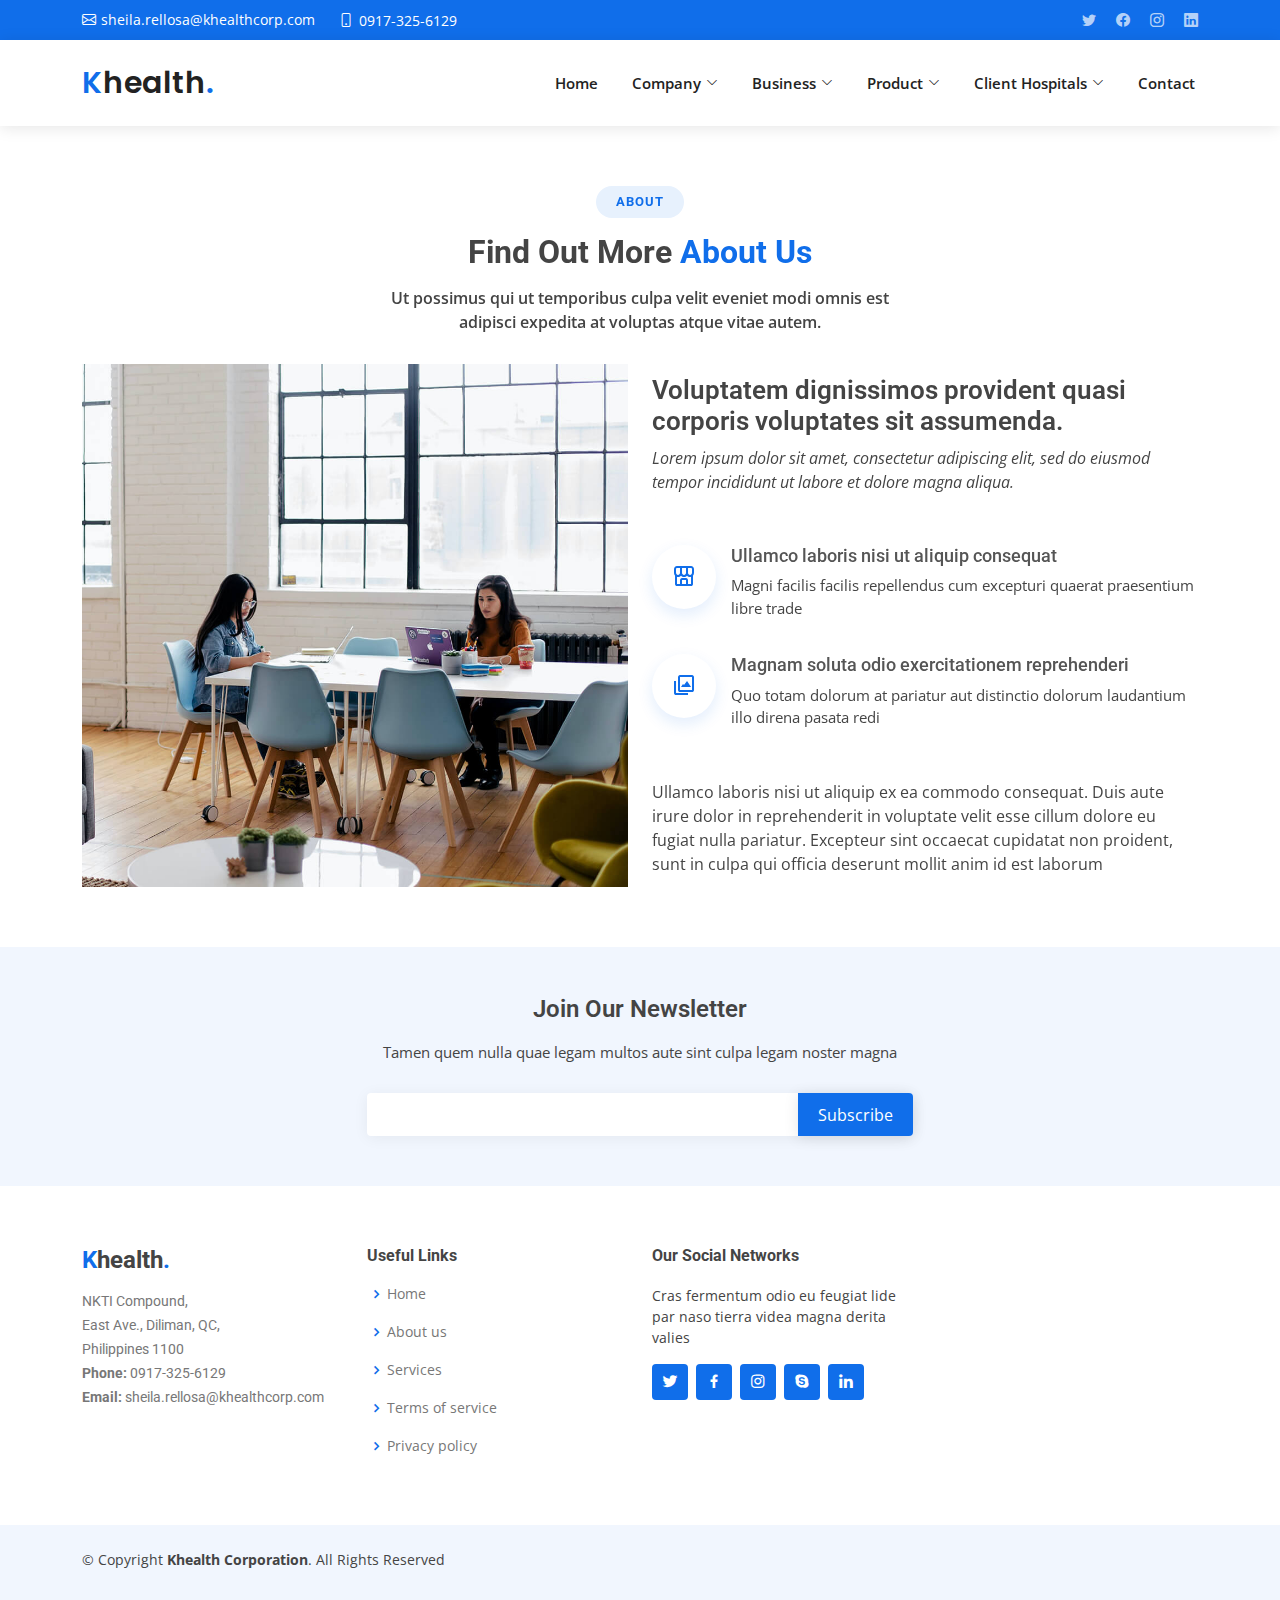
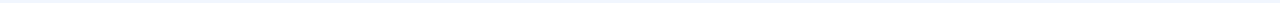
<file: about.html>
<!DOCTYPE html>
<html lang="en">

<head>
  <meta charset="utf-8">
  <meta content="width=device-width, initial-scale=1.0" name="viewport">

  <title>About Page - Khealth Corporation</title>
  <meta content="" name="description">
  <meta content="" name="keywords">

  <!-- Favicons -->
  <link href="assets/img/favicon.png" rel="icon">
  <link href="assets/img/apple-touch-icon.png" rel="apple-touch-icon">

  <!-- Google Fonts -->
  <link
    href="https://fonts.googleapis.com/css?family=Open+Sans:300,300i,400,400i,600,600i,700,700i|Roboto:300,300i,400,400i,500,500i,600,600i,700,700i|Poppins:300,300i,400,400i,500,500i,600,600i,700,700i"
    rel="stylesheet">

  <!-- Vendor CSS Files -->
  <link href="assets/vendor/aos/aos.css" rel="stylesheet">
  <link href="assets/vendor/bootstrap/css/bootstrap.min.css" rel="stylesheet">
  <link href="assets/vendor/bootstrap-icons/bootstrap-icons.css" rel="stylesheet">
  <link href="assets/vendor/boxicons/css/boxicons.min.css" rel="stylesheet">
  <link href="assets/vendor/glightbox/css/glightbox.min.css" rel="stylesheet">
  <link href="assets/vendor/swiper/swiper-bundle.min.css" rel="stylesheet">

  <!-- Template Main CSS File -->
  <link href="assets/css/style.css" rel="stylesheet">

  <!-- =======================================================
  * Template Name: BizLand - v3.1.0
  * Template URL: https://bootstrapmade.com/bizland-bootstrap-business-template/
  * Author: BootstrapMade.com
  * License: https://bootstrapmade.com/license/
  ======================================================== -->
</head>

<body>

  <!-- ======= Top Bar ======= -->
  <section id="topbar" class="d-flex align-items-center">
    <div class="container d-flex justify-content-center justify-content-md-between">
      <div class="contact-info d-flex align-items-center">
        <i class="bi bi-envelope d-flex align-items-center"><a
            href="mailto:contact@example.com">sheila.rellosa@khealthcorp.com</a></i>
        <i class="bi bi-phone d-flex align-items-center ms-4"><span>0917-325-6129</span></i>
      </div>
      <div class="social-links d-none d-md-flex align-items-center">
        <a href="#" class="twitter"><i class="bi bi-twitter"></i></a>
        <a href="#" class="facebook"><i class="bi bi-facebook"></i></a>
        <a href="#" class="instagram"><i class="bi bi-instagram"></i></a>
        <a href="#" class="linkedin"><i class="bi bi-linkedin"></i></i></a>
      </div>
    </div>
  </section>

  <!-- ======= Header ======= -->
  <header id="header" class="d-flex align-items-center">
    <div class="container d-flex align-items-center justify-content-between">

      <h1 class="logo"><a href="index.html"><span>K</span>health<span>.</span></a></h1>
      <!-- Uncomment below if you prefer to use an image logo -->
      <!-- <a href="index.html" class="logo"><img src="assets/img/logo.png" alt=""></a>-->

      <nav id="navbar" class="navbar">
        <ul>
          <li><a class="nav-link" href="index.html">Home</a></li>
          <!--
          <li><a class="nav-link scrollto" href="about.html">About</a></li>
          <li><a class="nav-link scrollto" href="#services">Services</a></li>
          <li><a class="nav-link scrollto " href="#portfolio">Portfolio</a></li>
          <li><a class="nav-link scrollto" href="#team">Team</a></li>
          -->
          <li class="dropdown"><a href="#"><span>Company</span> <i class="bi bi-chevron-down"></i></a>
            <ul>
              <!-- <li><a href="#">Drop Down 1</a></li>
              <li class="dropdown"><a href="#"><span>Deep Drop Down</span> <i class="bi bi-chevron-right"></i></a>
                <ul>
                  <li><a href="#">Deep Drop Down 1</a></li>
                  <li><a href="#">Deep Drop Down 2</a></li>
                  <li><a href="#">Deep Drop Down 3</a></li>
                  <li><a href="#">Deep Drop Down 4</a></li>
                  <li><a href="#">Deep Drop Down 5</a></li>
                </ul>
              </li> -->
              <li><a href="#">Profile</a></li>
              <li><a href="#">History</a></li>
              <li><a href="#">Certificated</a></li>
              <li><a href="#">DuchemBio</a></li>
            </ul>
          </li>
          <li class="dropdown"><a href="#"><span>Business</span> <i class="bi bi-chevron-down"></i></a>
            <ul>
              <li><a href="#">Radiopharmaceutical</a></li>
              <li><a href="#">PET-CT Center</a></li>
              <li><a href="#">Cyclotron Center</a></li>
              <li><a href="#">Nuclear Sources</a></li>
            </ul>
          </li>
          <li class="dropdown"><a href="#"><span>Product</span> <i class="bi bi-chevron-down"></i></a>
            <ul>
              <li><a href="#">FDG</a></li>
              <li><a href="#">FPSMA</a></li>
              <li><a href="#">FBB</a></li>
            </ul>
          </li>
          <li class="dropdown"><a href="#"><span>Client Hospitals</span> <i class="bi bi-chevron-down"></i></a>
            <ul>
              <li><a href="#">NKTI PET-Ct Section</a></li>
              <li><a href="#">Makati PET-CT Center</a></li>
              <li><a href="#">AUF Medical Center</a></li>
              <li><a href="#">Cardinal Santos Medical Center</a></li>
              <li><a href="#">iSCAN</a></li>
              <li><a href="#">The Medical City</a></li>
              <li><a href="#">ManilaMed, Medical Center Manila</a></li>
              <li><a href="#">Mary Mediatrix Medical Center</a></li>
            </ul>
          </li>
          <li><a class="nav-link" href="#">Contact</a></li>
        </ul>
        <i class="bi bi-list mobile-nav-toggle"></i>
      </nav><!-- .navbar -->

    </div>
  </header><!-- End Header -->

  <main id="main" data-aos="fade-up">

    <!-- ======= Contact Section ======= -->
    <section id="about" class="about">
      <div class="container" data-aos="fade-up">

        <div class="section-title">
          <h2>About</h2>
          <h3>Find Out More <span>About Us</span></h3>
          <p>Ut possimus qui ut temporibus culpa velit eveniet modi omnis est adipisci expedita at voluptas atque vitae
            autem.</p>
        </div>

        <div class="row">
          <div class="col-lg-6" data-aos="fade-right" data-aos-delay="100">
            <img src="assets/img/about.jpg" class="img-fluid" alt="">
          </div>
          <div class="col-lg-6 pt-4 pt-lg-0 content d-flex flex-column justify-content-center" data-aos="fade-up"
            data-aos-delay="100">
            <h3>Voluptatem dignissimos provident quasi corporis voluptates sit assumenda.</h3>
            <p class="fst-italic">
              Lorem ipsum dolor sit amet, consectetur adipiscing elit, sed do eiusmod tempor incididunt ut labore et
              dolore
              magna aliqua.
            </p>
            <ul>
              <li>
                <i class="bx bx-store-alt"></i>
                <div>
                  <h5>Ullamco laboris nisi ut aliquip consequat</h5>
                  <p>Magni facilis facilis repellendus cum excepturi quaerat praesentium libre trade</p>
                </div>
              </li>
              <li>
                <i class="bx bx-images"></i>
                <div>
                  <h5>Magnam soluta odio exercitationem reprehenderi</h5>
                  <p>Quo totam dolorum at pariatur aut distinctio dolorum laudantium illo direna pasata redi</p>
                </div>
              </li>
            </ul>
            <p>
              Ullamco laboris nisi ut aliquip ex ea commodo consequat. Duis aute irure dolor in reprehenderit in
              voluptate
              velit esse cillum dolore eu fugiat nulla pariatur. Excepteur sint occaecat cupidatat non proident, sunt in
              culpa qui officia deserunt mollit anim id est laborum
            </p>
          </div>
        </div>

      </div>
    </section><!-- End Contact Section -->

  </main><!-- End #main -->

  <!-- ======= Footer ======= -->
  <footer id="footer">

    <div class="footer-newsletter">
      <div class="container">
        <div class="row justify-content-center">
          <div class="col-lg-6">
            <h4>Join Our Newsletter</h4>
            <p>Tamen quem nulla quae legam multos aute sint culpa legam noster magna</p>
            <form action="" method="post">
              <input type="email" name="email"><input type="button" value="Subscribe">
            </form>
          </div>
        </div>
      </div>
    </div>

    <div class="footer-top">
      <div class="container">
        <div class="row">

          <div class="col-lg-3 col-md-6 footer-contact">
            <h3><span>K</span>health<span>.</span></h3>
            <p>
              NKTI Compound, <br>
              East Ave., Diliman, QC,<br>
              Philippines 1100 <br>
              <strong>Phone:</strong> 0917-325-6129<br>
              <strong>Email:</strong> sheila.rellosa@khealthcorp.com<br>
            </p>
          </div>

          <div class="col-lg-3 col-md-6 footer-links">
            <h4>Useful Links</h4>
            <ul>
              <li><i class="bx bx-chevron-right"></i> <a href="#">Home</a></li>
              <li><i class="bx bx-chevron-right"></i> <a href="#">About us</a></li>
              <li><i class="bx bx-chevron-right"></i> <a href="#">Services</a></li>
              <li><i class="bx bx-chevron-right"></i> <a href="#">Terms of service</a></li>
              <li><i class="bx bx-chevron-right"></i> <a href="#">Privacy policy</a></li>
            </ul>
          </div>

          <!-- <div class="col-lg-3 col-md-6 footer-links">
            <h4>Our Services</h4>
            <ul>
              <li><i class="bx bx-chevron-right"></i> <a href="#">Web Design</a></li>
              <li><i class="bx bx-chevron-right"></i> <a href="#">Web Development</a></li>
              <li><i class="bx bx-chevron-right"></i> <a href="#">Product Management</a></li>
              <li><i class="bx bx-chevron-right"></i> <a href="#">Marketing</a></li>
              <li><i class="bx bx-chevron-right"></i> <a href="#">Graphic Design</a></li>
            </ul>
          </div> -->

          <div class="col-lg-3 col-md-6 footer-links">
            <h4>Our Social Networks</h4>
            <p>Cras fermentum odio eu feugiat lide par naso tierra videa magna derita valies</p>
            <div class="social-links mt-3">
              <a href="#" class="twitter"><i class="bx bxl-twitter"></i></a>
              <a href="#" class="facebook"><i class="bx bxl-facebook"></i></a>
              <a href="#" class="instagram"><i class="bx bxl-instagram"></i></a>
              <a href="#" class="google-plus"><i class="bx bxl-skype"></i></a>
              <a href="#" class="linkedin"><i class="bx bxl-linkedin"></i></a>
            </div>
          </div>

        </div>
      </div>
    </div>

    <div class="container py-4">
      <div class="copyright">
        &copy; Copyright <strong><span>Khealth Corporation</span></strong>. All Rights Reserved
      </div>
    </div>
  </footer><!-- End Footer -->

  <div id="preloader"></div>
  <a href="#" class="back-to-top d-flex align-items-center justify-content-center"><i
      class="bi bi-arrow-up-short"></i></a>

  <!-- Vendor JS Files -->
  <script src="assets/vendor/aos/aos.js"></script>
  <script src="assets/vendor/bootstrap/js/bootstrap.bundle.min.js"></script>
  <script src="assets/vendor/glightbox/js/glightbox.min.js"></script>
  <script src="assets/vendor/isotope-layout/isotope.pkgd.min.js"></script>
  <script src="assets/vendor/php-email-form/validate.js"></script>
  <script src="assets/vendor/purecounter/purecounter.js"></script>
  <script src="assets/vendor/swiper/swiper-bundle.min.js"></script>
  <script src="assets/vendor/waypoints/noframework.waypoints.js"></script>

  <!-- Template Main JS File -->
  <script src="assets/js/main.js"></script>

</body>

</html>
</file>
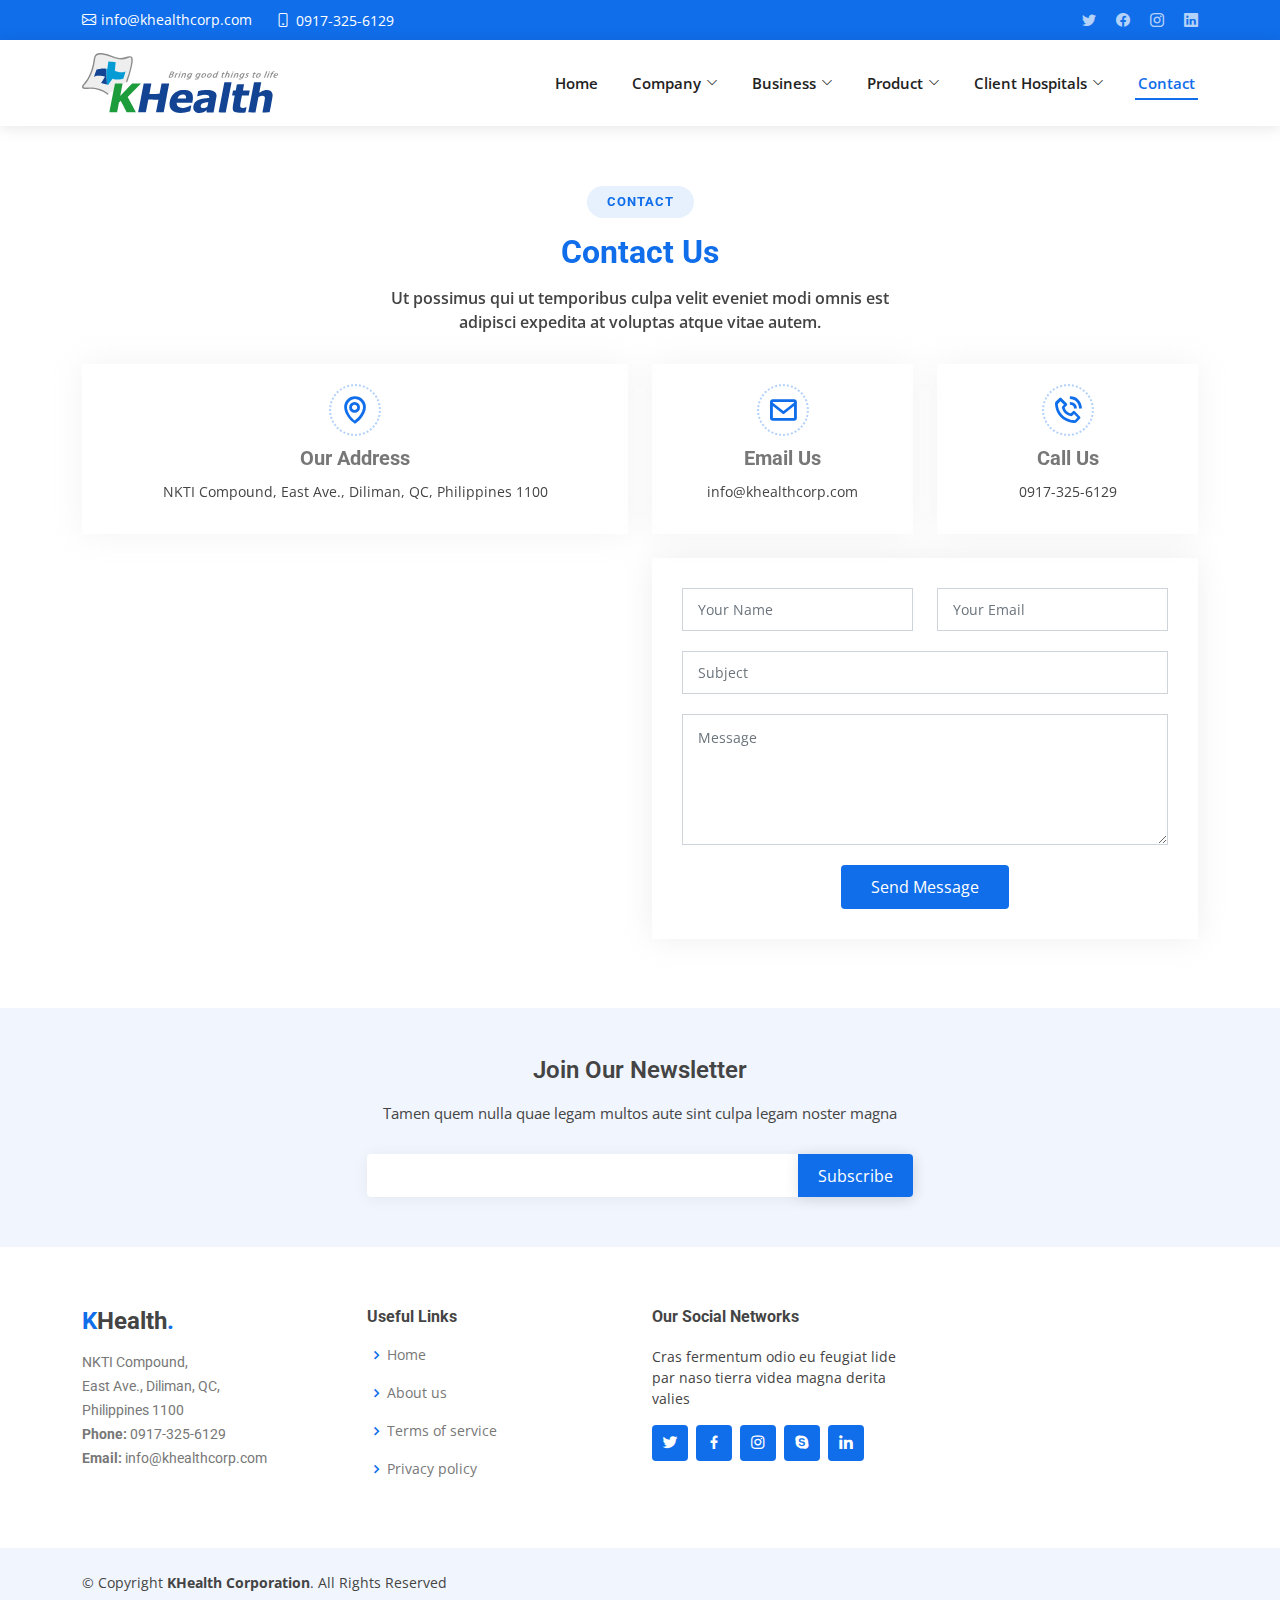
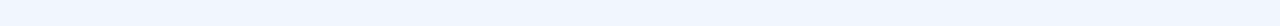
<file: contact.html>
<!DOCTYPE html>
<html lang="en">

<head>
  <meta charset="utf-8">
  <meta content="width=device-width, initial-scale=1.0" name="viewport">

  <title>Inner Page - KHealth Corporation</title>
  <meta content="" name="description">
  <meta content="" name="keywords">

  <!-- Favicons -->
  <link href="assets/img/favicon.png" rel="icon">
  <link href="assets/img/apple-touch-icon.png" rel="apple-touch-icon">

  <!-- Google Fonts -->
  <link
    href="https://fonts.googleapis.com/css?family=Open+Sans:300,300i,400,400i,600,600i,700,700i|Roboto:300,300i,400,400i,500,500i,600,600i,700,700i|Poppins:300,300i,400,400i,500,500i,600,600i,700,700i"
    rel="stylesheet">

  <!-- Vendor CSS Files -->
  <link href="assets/vendor/aos/aos.css" rel="stylesheet">
  <link href="assets/vendor/bootstrap/css/bootstrap.min.css" rel="stylesheet">
  <link href="assets/vendor/bootstrap-icons/bootstrap-icons.css" rel="stylesheet">
  <link href="assets/vendor/boxicons/css/boxicons.min.css" rel="stylesheet">
  <link href="assets/vendor/glightbox/css/glightbox.min.css" rel="stylesheet">
  <link href="assets/vendor/swiper/swiper-bundle.min.css" rel="stylesheet">

  <!-- Template Main CSS File -->
  <link href="assets/css/style.css" rel="stylesheet">
</head>

<body>

  <!-- ======= Top Bar ======= -->
  <section id="topbar" class="d-flex align-items-center">
    <div class="container d-flex justify-content-center justify-content-md-between">
      <div class="contact-info d-flex align-items-center">
        <i class="bi bi-envelope d-flex align-items-center"><a
            href="mailto:info@khealthcorp.com">info@khealthcorp.com</a></i>
        <i class="bi bi-phone d-flex align-items-center ms-4"><span>0917-325-6129</span></i>
      </div>
      <div class="social-links d-none d-md-flex align-items-center">
        <a href="#" class="twitter"><i class="bi bi-twitter"></i></a>
        <a href="#" class="facebook"><i class="bi bi-facebook"></i></a>
        <a href="#" class="instagram"><i class="bi bi-instagram"></i></a>
        <a href="#" class="linkedin"><i class="bi bi-linkedin"></i></i></a>
      </div>
    </div>
  </section>

  <!-- ======= Header ======= -->
  <header id="header" class="d-flex align-items-center">
    <div class="container d-flex align-items-center justify-content-between">

      <!-- <h1 class="logo"><a href="index.html"><span>K</span>Health<span>.</span></a></h1> -->
      <!-- Uncomment below if you prefer to use an image logo -->
      <!-- <a href="index.html" class="logo"><img src="assets/img/logo.png" alt=""></a>-->
      <h1 class="logo"><a href="index.html" class="logo"><img src="assets/img/logo.svg" height="60" alt="KHealth"></a>
      </h1>

      <nav id="navbar" class="navbar">
        <ul>
          <li><a class="nav-link" href="index.html">Home</a></li>
          <!--
          <li><a class="nav-link scrollto" href="about.html">About</a></li>
          <li><a class="nav-link scrollto" href="#services">Services</a></li>
          <li><a class="nav-link scrollto " href="#portfolio">Portfolio</a></li>
          <li><a class="nav-link scrollto" href="#team">Team</a></li>
          -->
          <li class="dropdown"><a href="#"><span>Company</span> <i class="bi bi-chevron-down"></i></a>
            <ul>
              <!-- <li><a href="#">Drop Down 1</a></li>
              <li class="dropdown"><a href="#"><span>Deep Drop Down</span> <i class="bi bi-chevron-right"></i></a>
                <ul>
                  <li><a href="#">Deep Drop Down 1</a></li>
                  <li><a href="#">Deep Drop Down 2</a></li>
                  <li><a href="#">Deep Drop Down 3</a></li>
                  <li><a href="#">Deep Drop Down 4</a></li>
                  <li><a href="#">Deep Drop Down 5</a></li>
                </ul>
              </li> -->
              <li><a href="#">Profile</a></li>
              <li><a href="#">History</a></li>
              <li><a href="#">Certificated</a></li>
              <li><a href="#">DuchemBio</a></li>
            </ul>
          </li>
          <li class="dropdown"><a href="#"><span>Business</span> <i class="bi bi-chevron-down"></i></a>
            <ul>
              <li><a href="#">Radiopharmaceutical</a></li>
              <li><a href="#">PET-CT Center</a></li>
              <li><a href="#">Cyclotron Center</a></li>
              <li><a href="#">Nuclear Sources</a></li>
            </ul>
          </li>
          <li class="dropdown"><a href="#"><span>Product</span> <i class="bi bi-chevron-down"></i></a>
            <ul>
              <li><a href="#">FDG</a></li>
              <li><a href="#">FPSMA</a></li>
              <li><a href="#">FBB</a></li>
            </ul>
          </li>
          <li class="dropdown"><a href="#"><span>Client Hospitals</span> <i class="bi bi-chevron-down"></i></a>
            <ul>
              <li><a href="#">NKTI PET-Ct Section</a></li>
              <li><a href="#">Makati PET-CT Center</a></li>
              <li><a href="#">AUF Medical Center</a></li>
              <li><a href="#">Cardinal Santos Medical Center</a></li>
              <li><a href="#">iSCAN</a></li>
              <li><a href="#">The Medical City</a></li>
              <li><a href="#">ManilaMed, Medical Center Manila</a></li>
              <li><a href="#">Mary Mediatrix Medical Center</a></li>
            </ul>
          </li>
          <li><a class="nav-link active" href="#">Contact</a></li>
        </ul>
        <i class="bi bi-list mobile-nav-toggle"></i>
      </nav><!-- .navbar -->

    </div>
  </header><!-- End Header -->

  <main id="main" data-aos="fade-up">

    <!-- ======= Contact Section ======= -->
    <section id="contact" class="contact">
      <div class="container" data-aos="fade-up">

        <div class="section-title">
          <h2>Contact</h2>
          <h3><span>Contact Us</span></h3>
          <p>Ut possimus qui ut temporibus culpa velit eveniet modi omnis est adipisci expedita at voluptas atque vitae
            autem.</p>
        </div>

        <div class="row" data-aos="fade-up" data-aos-delay="100">
          <div class="col-lg-6">
            <div class="info-box mb-4">
              <i class="bx bx-map"></i>
              <h3>Our Address</h3>
              <p>NKTI Compound, East Ave., Diliman, QC, Philippines 1100</p>
            </div>
          </div>

          <div class="col-lg-3 col-md-6">
            <div class="info-box  mb-4">
              <i class="bx bx-envelope"></i>
              <h3>Email Us</h3>
              <p>info@khealthcorp.com</p>
            </div>
          </div>

          <div class="col-lg-3 col-md-6">
            <div class="info-box  mb-4">
              <i class="bx bx-phone-call"></i>
              <h3>Call Us</h3>
              <p>0917-325-6129</p>
            </div>
          </div>

        </div>

        <div class="row" data-aos="fade-up" data-aos-delay="100">

          <div class="col-lg-6 ">
            <iframe class="mb-4 mb-lg-0"
              src="https://www.google.com/maps/embed?pb=!1m18!1m12!1m3!1d3860.166748239666!2d121.04539396530728!3d14.646474129876408!2m3!1f0!2f0!3f0!3m2!1i1024!2i768!4f13.1!3m3!1m2!1s0x3397b708dbf8e70d%3A0x8fd039e5d980b33e!2sKhealth%20Corporation!5e0!3m2!1sen!2sph!4v1619061916754!5m2!1sen!2sph"
              frameborder="0" style="border:0; width: 100%; height: 384px;" allowfullscreen></iframe>
          </div>

          <div class="col-lg-6">
            <form action="forms/contact.php" method="post" role="form" class="php-email-form">
              <div class="row">
                <div class="col form-group">
                  <input type="text" name="name" class="form-control" id="name" placeholder="Your Name" required>
                </div>
                <div class="col form-group">
                  <input type="email" class="form-control" name="email" id="email" placeholder="Your Email" required>
                </div>
              </div>
              <div class="form-group">
                <input type="text" class="form-control" name="subject" id="subject" placeholder="Subject" required>
              </div>
              <div class="form-group">
                <textarea class="form-control" name="message" rows="5" placeholder="Message" required></textarea>
              </div>
              <div class="my-3">
                <div class="loading">Loading</div>
                <div class="error-message"></div>
                <div class="sent-message">Your message has been sent. Thank you!</div>
              </div>
              <div class="text-center"><button type="submit">Send Message</button></div>
            </form>
          </div>

        </div>

      </div>
    </section><!-- End Contact Section -->

  </main><!-- End #main -->

  <!-- ======= Footer ======= -->
  <footer id="footer">

    <div class="footer-newsletter">
      <div class="container">
        <div class="row justify-content-center">
          <div class="col-lg-6">
            <h4>Join Our Newsletter</h4>
            <p>Tamen quem nulla quae legam multos aute sint culpa legam noster magna</p>
            <form action="" method="post">
              <input type="email" name="email"><input type="button" value="Subscribe">
            </form>
          </div>
        </div>
      </div>
    </div>

    <div class="footer-top">
      <div class="container">
        <div class="row">

          <div class="col-lg-3 col-md-6 footer-contact">
            <h3><span>K</span>Health<span>.</span></h3>
            <p>
              NKTI Compound, <br>
              East Ave., Diliman, QC,<br>
              Philippines 1100 <br>
              <strong>Phone:</strong> 0917-325-6129<br>
              <strong>Email:</strong> info@khealthcorp.com<br>
            </p>
          </div>

          <div class="col-lg-3 col-md-6 footer-links">
            <h4>Useful Links</h4>
            <ul>
              <li><i class="bx bx-chevron-right"></i> <a href="#">Home</a></li>
              <li><i class="bx bx-chevron-right"></i> <a href="#">About us</a></li>
              <li><i class="bx bx-chevron-right"></i> <a href="#">Terms of service</a></li>
              <li><i class="bx bx-chevron-right"></i> <a href="#">Privacy policy</a></li>
            </ul>
          </div>

          <!-- <div class="col-lg-3 col-md-6 footer-links">
            <h4>Our Services</h4>
            <ul>
              <li><i class="bx bx-chevron-right"></i> <a href="#">Web Design</a></li>
              <li><i class="bx bx-chevron-right"></i> <a href="#">Web Development</a></li>
              <li><i class="bx bx-chevron-right"></i> <a href="#">Product Management</a></li>
              <li><i class="bx bx-chevron-right"></i> <a href="#">Marketing</a></li>
              <li><i class="bx bx-chevron-right"></i> <a href="#">Graphic Design</a></li>
            </ul>
          </div> -->

          <div class="col-lg-3 col-md-6 footer-links">
            <h4>Our Social Networks</h4>
            <p>Cras fermentum odio eu feugiat lide par naso tierra videa magna derita valies</p>
            <div class="social-links mt-3">
              <a href="#" class="twitter"><i class="bx bxl-twitter"></i></a>
              <a href="#" class="facebook"><i class="bx bxl-facebook"></i></a>
              <a href="#" class="instagram"><i class="bx bxl-instagram"></i></a>
              <a href="#" class="google-plus"><i class="bx bxl-skype"></i></a>
              <a href="#" class="linkedin"><i class="bx bxl-linkedin"></i></a>
            </div>
          </div>

        </div>
      </div>
    </div>

    <div class="container py-4">
      <div class="copyright">
        &copy; Copyright <strong><span>KHealth Corporation</span></strong>. All Rights Reserved
      </div>
    </div>
  </footer><!-- End Footer -->

  <div id="preloader"></div>
  <a href="#" class="back-to-top d-flex align-items-center justify-content-center"><i
      class="bi bi-arrow-up-short"></i></a>

  <!-- Vendor JS Files -->
  <script src="assets/vendor/aos/aos.js"></script>
  <script src="assets/vendor/bootstrap/js/bootstrap.bundle.min.js"></script>
  <script src="assets/vendor/glightbox/js/glightbox.min.js"></script>
  <script src="assets/vendor/isotope-layout/isotope.pkgd.min.js"></script>
  <script src="assets/vendor/php-email-form/validate.js"></script>
  <script src="assets/vendor/purecounter/purecounter.js"></script>
  <script src="assets/vendor/swiper/swiper-bundle.min.js"></script>
  <script src="assets/vendor/waypoints/noframework.waypoints.js"></script>

  <!-- Template Main JS File -->
  <script src="assets/js/main.js"></script>

</body>

</html>
</file>
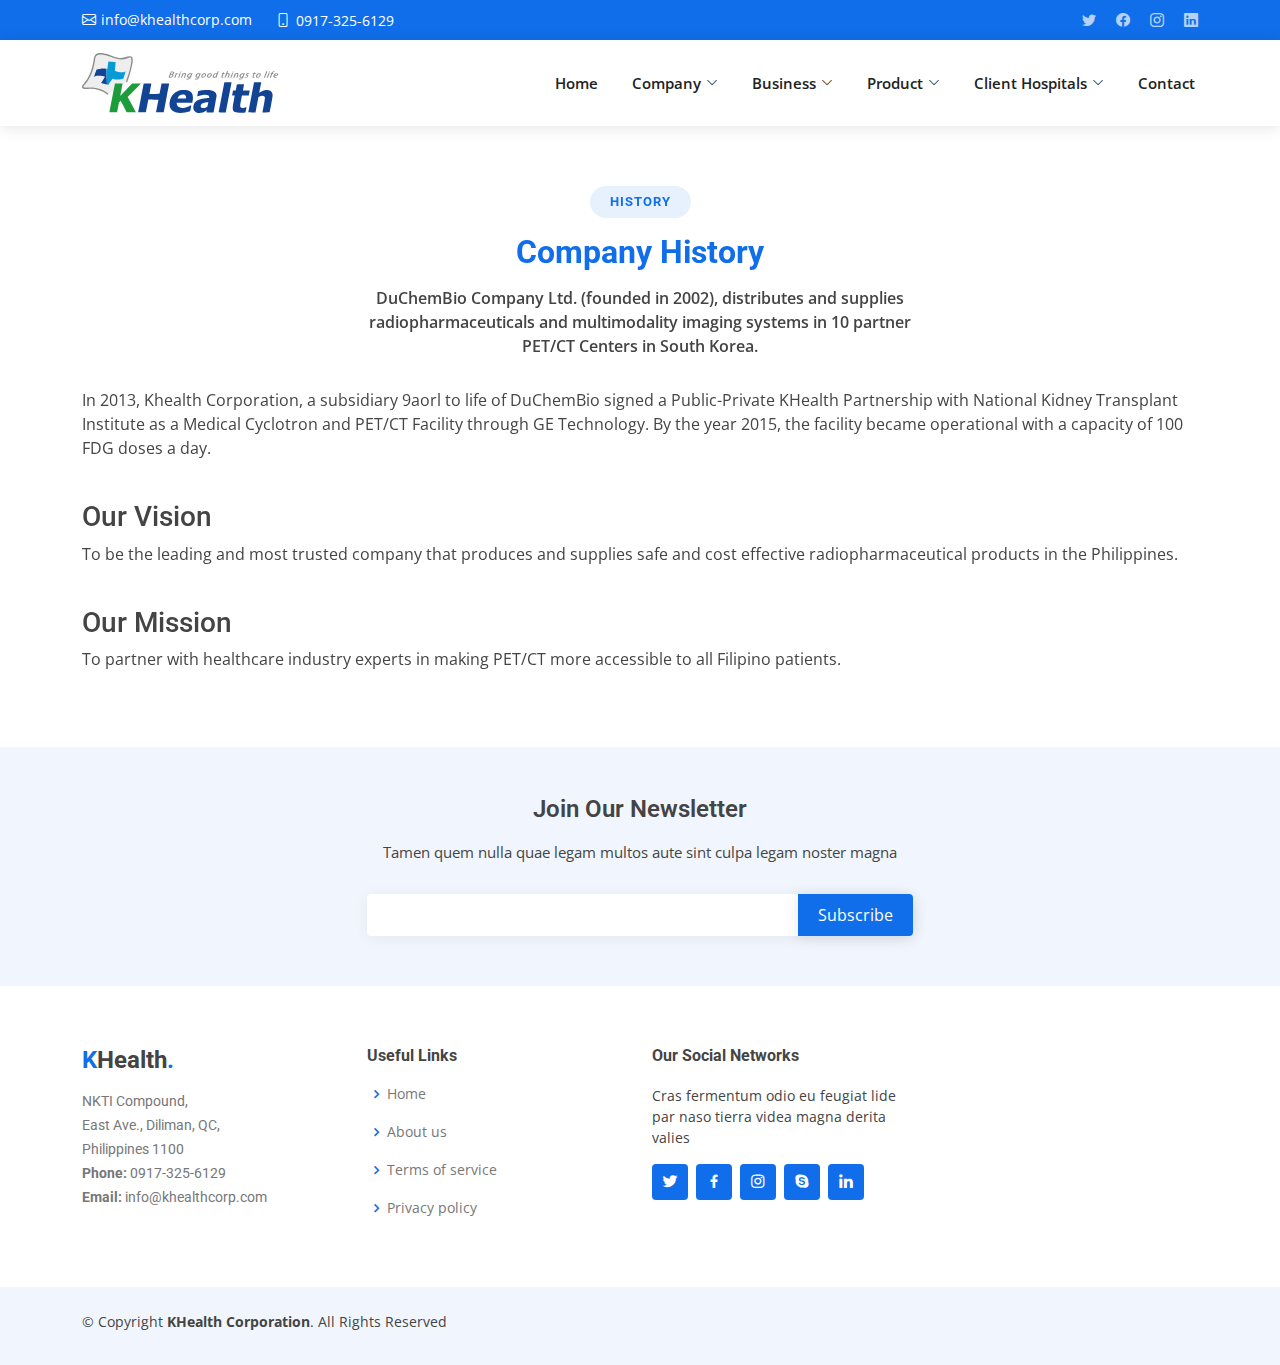
<file: history.html>
<!DOCTYPE html>
<html lang="en">

<head>
  <meta charset="utf-8">
  <meta content="width=device-width, initial-scale=1.0" name="viewport">

  <title>Inner Page - KHealth Corporation</title>
  <meta content="" name="description">
  <meta content="" name="keywords">

  <!-- Favicons -->
  <link href="assets/img/favicon.png" rel="icon">
  <link href="assets/img/apple-touch-icon.png" rel="apple-touch-icon">

  <!-- Google Fonts -->
  <link
    href="https://fonts.googleapis.com/css?family=Open+Sans:300,300i,400,400i,600,600i,700,700i|Roboto:300,300i,400,400i,500,500i,600,600i,700,700i|Poppins:300,300i,400,400i,500,500i,600,600i,700,700i"
    rel="stylesheet">

  <!-- Vendor CSS Files -->
  <link href="assets/vendor/aos/aos.css" rel="stylesheet">
  <link href="assets/vendor/bootstrap/css/bootstrap.min.css" rel="stylesheet">
  <link href="assets/vendor/bootstrap-icons/bootstrap-icons.css" rel="stylesheet">
  <link href="assets/vendor/boxicons/css/boxicons.min.css" rel="stylesheet">
  <link href="assets/vendor/glightbox/css/glightbox.min.css" rel="stylesheet">
  <link href="assets/vendor/swiper/swiper-bundle.min.css" rel="stylesheet">

  <!-- Template Main CSS File -->
  <link href="assets/css/style.css" rel="stylesheet">
</head>

<body>

  <!-- ======= Top Bar ======= -->
  <section id="topbar" class="d-flex align-items-center">
    <div class="container d-flex justify-content-center justify-content-md-between">
      <div class="contact-info d-flex align-items-center">
        <i class="bi bi-envelope d-flex align-items-center"><a
            href="mailto:info@khealthcorp.com">info@khealthcorp.com</a></i>
        <i class="bi bi-phone d-flex align-items-center ms-4"><span>0917-325-6129</span></i>
      </div>
      <div class="social-links d-none d-md-flex align-items-center">
        <a href="#" class="twitter"><i class="bi bi-twitter"></i></a>
        <a href="#" class="facebook"><i class="bi bi-facebook"></i></a>
        <a href="#" class="instagram"><i class="bi bi-instagram"></i></a>
        <a href="#" class="linkedin"><i class="bi bi-linkedin"></i></i></a>
      </div>
    </div>
  </section>

  <!-- ======= Header ======= -->
  <header id="header" class="d-flex align-items-center">
    <div class="container d-flex align-items-center justify-content-between">

      <h1 class="logo"><a href="index.html" class="logo"><img src="assets/img/logo.svg" height="60" alt="KHealth"></a>
      </h1>

      <nav id="navbar" class="navbar">
        <ul>
          <li><a class="nav-link" href="index.html">Home</a></li>
          <li class="dropdown"><a href="#"><span>Company</span> <i class="bi bi-chevron-down"></i></a>
            <ul>
              <li><a href="profile.html">Profile</a></li>
              <li><a href="#" class="active">History</a></li>
              <li><a href="#">Certificated</a></li>
              <li><a href="http://www.duchembio.com/en/">DuchemBio</a></li>
            </ul>
          </li>
          <li class="dropdown"><a href="#"><span>Business</span> <i class="bi bi-chevron-down"></i></a>
            <ul>
              <li><a href="#">Radiopharmaceutical</a></li>
              <li><a href="#">PET-CT Center</a></li>
              <li><a href="#">Cyclotron Center</a></li>
              <li><a href="#">Nuclear Sources</a></li>
            </ul>
          </li>
          <li class="dropdown"><a href="#"><span>Product</span> <i class="bi bi-chevron-down"></i></a>
            <ul>
              <li><a href="#">FDG</a></li>
              <li><a href="#">FPSMA</a></li>
              <li><a href="#">FBB</a></li>
            </ul>
          </li>
          <li class="dropdown"><a href="#"><span>Client Hospitals</span> <i class="bi bi-chevron-down"></i></a>
            <ul>
              <li><a href="#">NKTI PET-Ct Section</a></li>
              <li><a href="#">Makati PET/CT Center at Centuria</a></li>
              <li><a href="#">AUF Medical Center</a></li>
              <li><a href="#">Cardinal Santos Medical Center</a></li>
              <li><a href="#">iSCAN</a></li>
              <li><a href="#">The Medical City</a></li>
              <li><a href="#">ManilaMed, Medical Center Manila</a></li>
              <li><a href="#">Mary Mediatrix Medical Center</a></li>
            </ul>
          </li>
          <li><a class="nav-link" href="contact.html">Contact</a></li>
        </ul>
        <i class="bi bi-list mobile-nav-toggle"></i>
      </nav><!-- .navbar -->

    </div>
  </header><!-- End Header -->

  <main id="main" data-aos="fade-up">

    <!-- ======= Contact Section ======= -->
    <section id="contact" class="contact">
      <div class="container" data-aos="fade-up">

        <div class="section-title">
          <h2>History</h2>
          <h3><span>Company History</span></h3>
          <p>DuChemBio Company Ltd. (founded in 2002), distributes and supplies radiopharmaceuticals and multimodality
            imaging
            systems in 10 partner PET/CT Centers in South Korea.</p>
        </div>

        <p>In 2013, Khealth Corporation, a subsidiary 9aorl to life of DuChemBio signed a Public-Private KHealth
          Partnership with
          National Kidney Transplant Institute as a Medical Cyclotron and PET/CT Facility through GE Technology. By the
          year
          2015, the facility became operational with a capacity of 100 FDG doses a day.</p>
        <br>
        <h3>Our Vision</h3>
        <p>To be the leading and most trusted company that produces and supplies safe and cost effective
          radiopharmaceutical products in the Philippines. </p>

        <br>
        <h3>Our Mission</h3>
        <p>To partner with healthcare industry experts in making PET/CT more accessible to all Filipino patients. </p>

      </div>
    </section><!-- End Contact Section -->

  </main><!-- End #main -->

  <!-- ======= Footer ======= -->
  <footer id="footer">

    <div class="footer-newsletter">
      <div class="container">
        <div class="row justify-content-center">
          <div class="col-lg-6">
            <h4>Join Our Newsletter</h4>
            <p>Tamen quem nulla quae legam multos aute sint culpa legam noster magna</p>
            <form action="" method="post">
              <input type="email" name="email"><input type="button" value="Subscribe">
            </form>
          </div>
        </div>
      </div>
    </div>

    <div class="footer-top">
      <div class="container">
        <div class="row">

          <div class="col-lg-3 col-md-6 footer-contact">
            <h3><span>K</span>Health<span>.</span></h3>
            <p>
              NKTI Compound, <br>
              East Ave., Diliman, QC,<br>
              Philippines 1100 <br>
              <strong>Phone:</strong> 0917-325-6129<br>
              <strong>Email:</strong> info@khealthcorp.com<br>
            </p>
          </div>

          <div class="col-lg-3 col-md-6 footer-links">
            <h4>Useful Links</h4>
            <ul>
              <li><i class="bx bx-chevron-right"></i> <a href="#">Home</a></li>
              <li><i class="bx bx-chevron-right"></i> <a href="#">About us</a></li>
              <li><i class="bx bx-chevron-right"></i> <a href="#">Terms of service</a></li>
              <li><i class="bx bx-chevron-right"></i> <a href="#">Privacy policy</a></li>
            </ul>
          </div>

          <!-- <div class="col-lg-3 col-md-6 footer-links">
            <h4>Our Services</h4>
            <ul>
              <li><i class="bx bx-chevron-right"></i> <a href="#">Web Design</a></li>
              <li><i class="bx bx-chevron-right"></i> <a href="#">Web Development</a></li>
              <li><i class="bx bx-chevron-right"></i> <a href="#">Product Management</a></li>
              <li><i class="bx bx-chevron-right"></i> <a href="#">Marketing</a></li>
              <li><i class="bx bx-chevron-right"></i> <a href="#">Graphic Design</a></li>
            </ul>
          </div> -->

          <div class="col-lg-3 col-md-6 footer-links">
            <h4>Our Social Networks</h4>
            <p>Cras fermentum odio eu feugiat lide par naso tierra videa magna derita valies</p>
            <div class="social-links mt-3">
              <a href="#" class="twitter"><i class="bx bxl-twitter"></i></a>
              <a href="#" class="facebook"><i class="bx bxl-facebook"></i></a>
              <a href="#" class="instagram"><i class="bx bxl-instagram"></i></a>
              <a href="#" class="google-plus"><i class="bx bxl-skype"></i></a>
              <a href="#" class="linkedin"><i class="bx bxl-linkedin"></i></a>
            </div>
          </div>

        </div>
      </div>
    </div>

    <div class="container py-4">
      <div class="copyright">
        &copy; Copyright <strong><span>KHealth Corporation</span></strong>. All Rights Reserved
      </div>
    </div>
  </footer><!-- End Footer -->

  <div id="preloader"></div>
  <a href="#" class="back-to-top d-flex align-items-center justify-content-center"><i
      class="bi bi-arrow-up-short"></i></a>

  <!-- Vendor JS Files -->
  <script src="assets/vendor/aos/aos.js"></script>
  <script src="assets/vendor/bootstrap/js/bootstrap.bundle.min.js"></script>
  <script src="assets/vendor/glightbox/js/glightbox.min.js"></script>
  <script src="assets/vendor/isotope-layout/isotope.pkgd.min.js"></script>
  <script src="assets/vendor/php-email-form/validate.js"></script>
  <script src="assets/vendor/purecounter/purecounter.js"></script>
  <script src="assets/vendor/swiper/swiper-bundle.min.js"></script>
  <script src="assets/vendor/waypoints/noframework.waypoints.js"></script>

  <!-- Template Main JS File -->
  <script src="assets/js/main.js"></script>

</body>

</html>
</file>
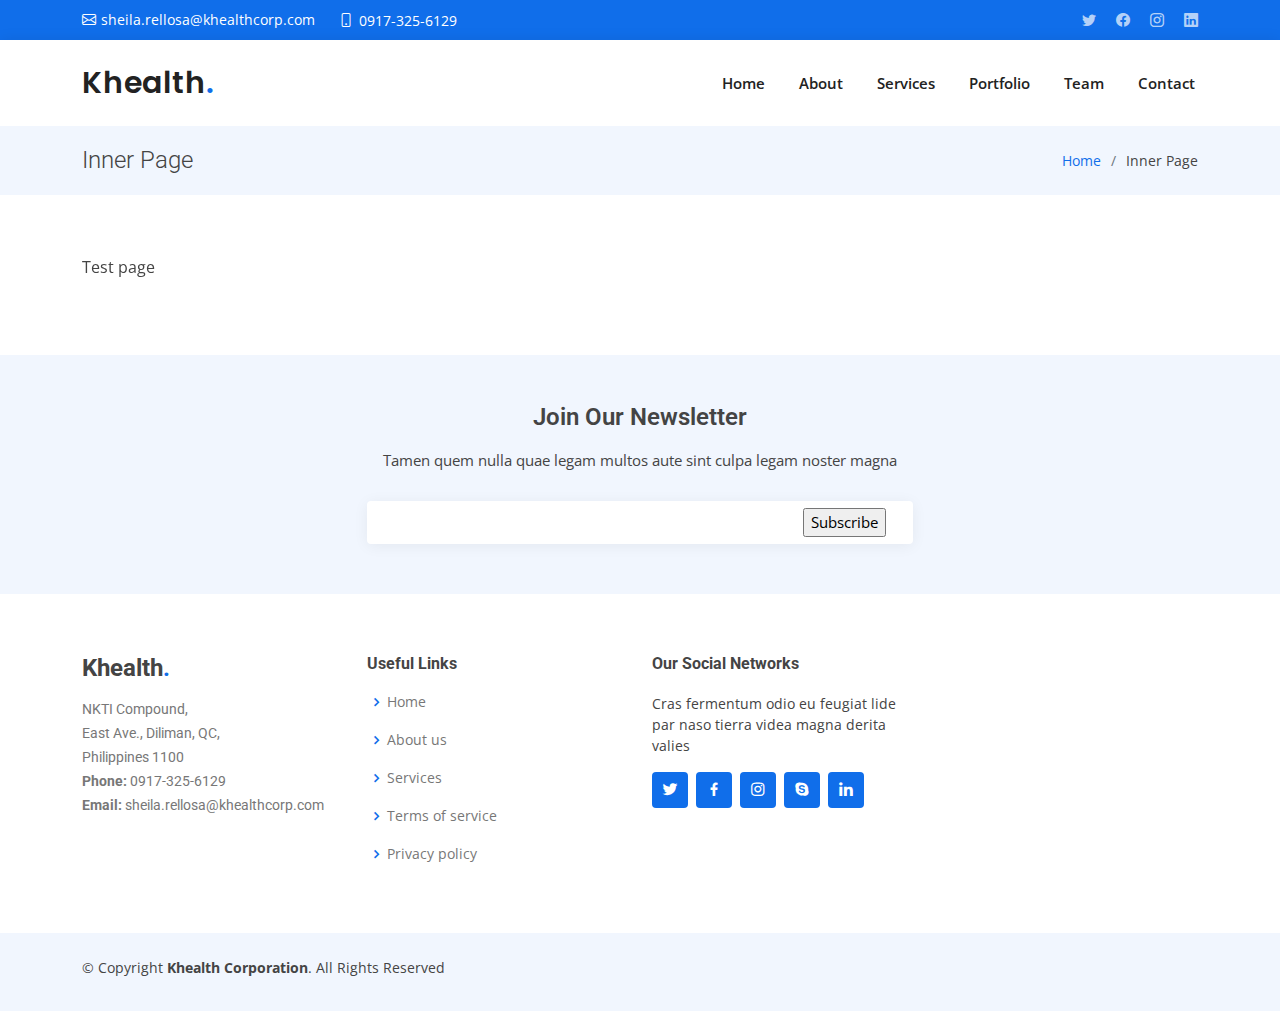
<file: inner-page.html>
<!DOCTYPE html>
<html lang="en">

<head>
  <meta charset="utf-8">
  <meta content="width=device-width, initial-scale=1.0" name="viewport">

  <title>Inner Page - Khealth Corporation</title>
  <meta content="" name="description">
  <meta content="" name="keywords">

  <!-- Favicons -->
  <link href="assets/img/favicon.png" rel="icon">
  <link href="assets/img/apple-touch-icon.png" rel="apple-touch-icon">

  <!-- Google Fonts -->
  <link
    href="https://fonts.googleapis.com/css?family=Open+Sans:300,300i,400,400i,600,600i,700,700i|Roboto:300,300i,400,400i,500,500i,600,600i,700,700i|Poppins:300,300i,400,400i,500,500i,600,600i,700,700i"
    rel="stylesheet">

  <!-- Vendor CSS Files -->
  <link href="assets/vendor/aos/aos.css" rel="stylesheet">
  <link href="assets/vendor/bootstrap/css/bootstrap.min.css" rel="stylesheet">
  <link href="assets/vendor/bootstrap-icons/bootstrap-icons.css" rel="stylesheet">
  <link href="assets/vendor/boxicons/css/boxicons.min.css" rel="stylesheet">
  <link href="assets/vendor/glightbox/css/glightbox.min.css" rel="stylesheet">
  <link href="assets/vendor/swiper/swiper-bundle.min.css" rel="stylesheet">

  <!-- Template Main CSS File -->
  <link href="assets/css/style.css" rel="stylesheet">
</head>

<body>

  <!-- ======= Top Bar ======= -->
  <section id="topbar" class="d-flex align-items-center">
    <div class="container d-flex justify-content-center justify-content-md-between">
      <div class="contact-info d-flex align-items-center">
        <i class="bi bi-envelope d-flex align-items-center"><a
            href="mailto:contact@example.com">sheila.rellosa@khealthcorp.com</a></i>
        <i class="bi bi-phone d-flex align-items-center ms-4"><span>0917-325-6129</span></i>
      </div>
      <div class="social-links d-none d-md-flex align-items-center">
        <a href="#" class="twitter"><i class="bi bi-twitter"></i></a>
        <a href="#" class="facebook"><i class="bi bi-facebook"></i></a>
        <a href="#" class="instagram"><i class="bi bi-instagram"></i></a>
        <a href="#" class="linkedin"><i class="bi bi-linkedin"></i></i></a>
      </div>
    </div>
  </section>

  <!-- ======= Header ======= -->
  <header id="header" class="d-flex align-items-center">
    <div class="container d-flex align-items-center justify-content-between">

      <h1 class="logo"><a href="index.html">Khealth<span>.</span></a></h1>
      <!-- Uncomment below if you prefer to use an image logo -->
      <!-- <a href="index.html" class="logo"><img src="assets/img/logo.png" alt=""></a>-->

      <nav id="navbar" class="navbar">
        <ul>
          <li><a class="nav-link scrollto " href="#hero">Home</a></li>
          <li><a class="nav-link scrollto" href="#about">About</a></li>
          <li><a class="nav-link scrollto" href="#services">Services</a></li>
          <li><a class="nav-link scrollto " href="#portfolio">Portfolio</a></li>
          <li><a class="nav-link scrollto" href="#team">Team</a></li>
          <!-- <li class="dropdown"><a href="#"><span>Drop Down</span> <i class="bi bi-chevron-down"></i></a>
            <ul>
              <li><a href="#">Drop Down 1</a></li>
              <li class="dropdown"><a href="#"><span>Deep Drop Down</span> <i class="bi bi-chevron-right"></i></a>
                <ul>
                  <li><a href="#">Deep Drop Down 1</a></li>
                  <li><a href="#">Deep Drop Down 2</a></li>
                  <li><a href="#">Deep Drop Down 3</a></li>
                  <li><a href="#">Deep Drop Down 4</a></li>
                  <li><a href="#">Deep Drop Down 5</a></li>
                </ul>
              </li>
              <li><a href="#">Drop Down 2</a></li>
              <li><a href="#">Drop Down 3</a></li>
              <li><a href="#">Drop Down 4</a></li>
            </ul>
          </li> -->
          <li><a class="nav-link scrollto" href="#contact">Contact</a></li>
        </ul>
        <i class="bi bi-list mobile-nav-toggle"></i>
      </nav><!-- .navbar -->

    </div>
  </header><!-- End Header -->

  <main id="main" data-aos="fade-up">

    <!-- ======= Breadcrumbs ======= -->
    <section class="breadcrumbs">
      <div class="container">

        <div class="d-flex justify-content-between align-items-center">
          <h2>Inner Page</h2>
          <ol>
            <li><a href="index.html">Home</a></li>
            <li>Inner Page</li>
          </ol>
        </div>

      </div>
    </section><!-- End Breadcrumbs -->

    <section class="inner-page">
      <div class="container">
        <p>
          Test page
        </p>
      </div>
    </section>

  </main><!-- End #main -->

  <!-- ======= Footer ======= -->
  <footer id="footer">

    <div class="footer-newsletter">
      <div class="container">
        <div class="row justify-content-center">
          <div class="col-lg-6">
            <h4>Join Our Newsletter</h4>
            <p>Tamen quem nulla quae legam multos aute sint culpa legam noster magna</p>
            <form action="" method="post">
              <input type="email" name="email"><input type="submit" value="Subscribe">
            </form>
          </div>
        </div>
      </div>
    </div>

    <div class="footer-top">
      <div class="container">
        <div class="row">

          <div class="col-lg-3 col-md-6 footer-contact">
            <h3>Khealth<span>.</span></h3>
            <p>
              NKTI Compound, <br>
              East Ave., Diliman, QC,<br>
              Philippines 1100 <br>
              <strong>Phone:</strong> 0917-325-6129<br>
              <strong>Email:</strong> sheila.rellosa@khealthcorp.com<br>
            </p>
          </div>

          <div class="col-lg-3 col-md-6 footer-links">
            <h4>Useful Links</h4>
            <ul>
              <li><i class="bx bx-chevron-right"></i> <a href="#">Home</a></li>
              <li><i class="bx bx-chevron-right"></i> <a href="#">About us</a></li>
              <li><i class="bx bx-chevron-right"></i> <a href="#">Services</a></li>
              <li><i class="bx bx-chevron-right"></i> <a href="#">Terms of service</a></li>
              <li><i class="bx bx-chevron-right"></i> <a href="#">Privacy policy</a></li>
            </ul>
          </div>

          <!-- <div class="col-lg-3 col-md-6 footer-links">
            <h4>Our Services</h4>
            <ul>
              <li><i class="bx bx-chevron-right"></i> <a href="#">Web Design</a></li>
              <li><i class="bx bx-chevron-right"></i> <a href="#">Web Development</a></li>
              <li><i class="bx bx-chevron-right"></i> <a href="#">Product Management</a></li>
              <li><i class="bx bx-chevron-right"></i> <a href="#">Marketing</a></li>
              <li><i class="bx bx-chevron-right"></i> <a href="#">Graphic Design</a></li>
            </ul>
          </div> -->

          <div class="col-lg-3 col-md-6 footer-links">
            <h4>Our Social Networks</h4>
            <p>Cras fermentum odio eu feugiat lide par naso tierra videa magna derita valies</p>
            <div class="social-links mt-3">
              <a href="#" class="twitter"><i class="bx bxl-twitter"></i></a>
              <a href="#" class="facebook"><i class="bx bxl-facebook"></i></a>
              <a href="#" class="instagram"><i class="bx bxl-instagram"></i></a>
              <a href="#" class="google-plus"><i class="bx bxl-skype"></i></a>
              <a href="#" class="linkedin"><i class="bx bxl-linkedin"></i></a>
            </div>
          </div>

        </div>
      </div>
    </div>

    <div class="container py-4">
      <div class="copyright">
        &copy; Copyright <strong><span>Khealth Corporation</span></strong>. All Rights Reserved
      </div>
    </div>
  </footer><!-- End Footer -->

  <div id="preloader"></div>
  <a href="#" class="back-to-top d-flex align-items-center justify-content-center"><i
      class="bi bi-arrow-up-short"></i></a>

  <!-- Vendor JS Files -->
  <script src="assets/vendor/aos/aos.js"></script>
  <script src="assets/vendor/bootstrap/js/bootstrap.bundle.min.js"></script>
  <script src="assets/vendor/glightbox/js/glightbox.min.js"></script>
  <script src="assets/vendor/isotope-layout/isotope.pkgd.min.js"></script>
  <script src="assets/vendor/php-email-form/validate.js"></script>
  <script src="assets/vendor/purecounter/purecounter.js"></script>
  <script src="assets/vendor/swiper/swiper-bundle.min.js"></script>
  <script src="assets/vendor/waypoints/noframework.waypoints.js"></script>

  <!-- Template Main JS File -->
  <script src="assets/js/main.js"></script>

</body>

</html>
</file>
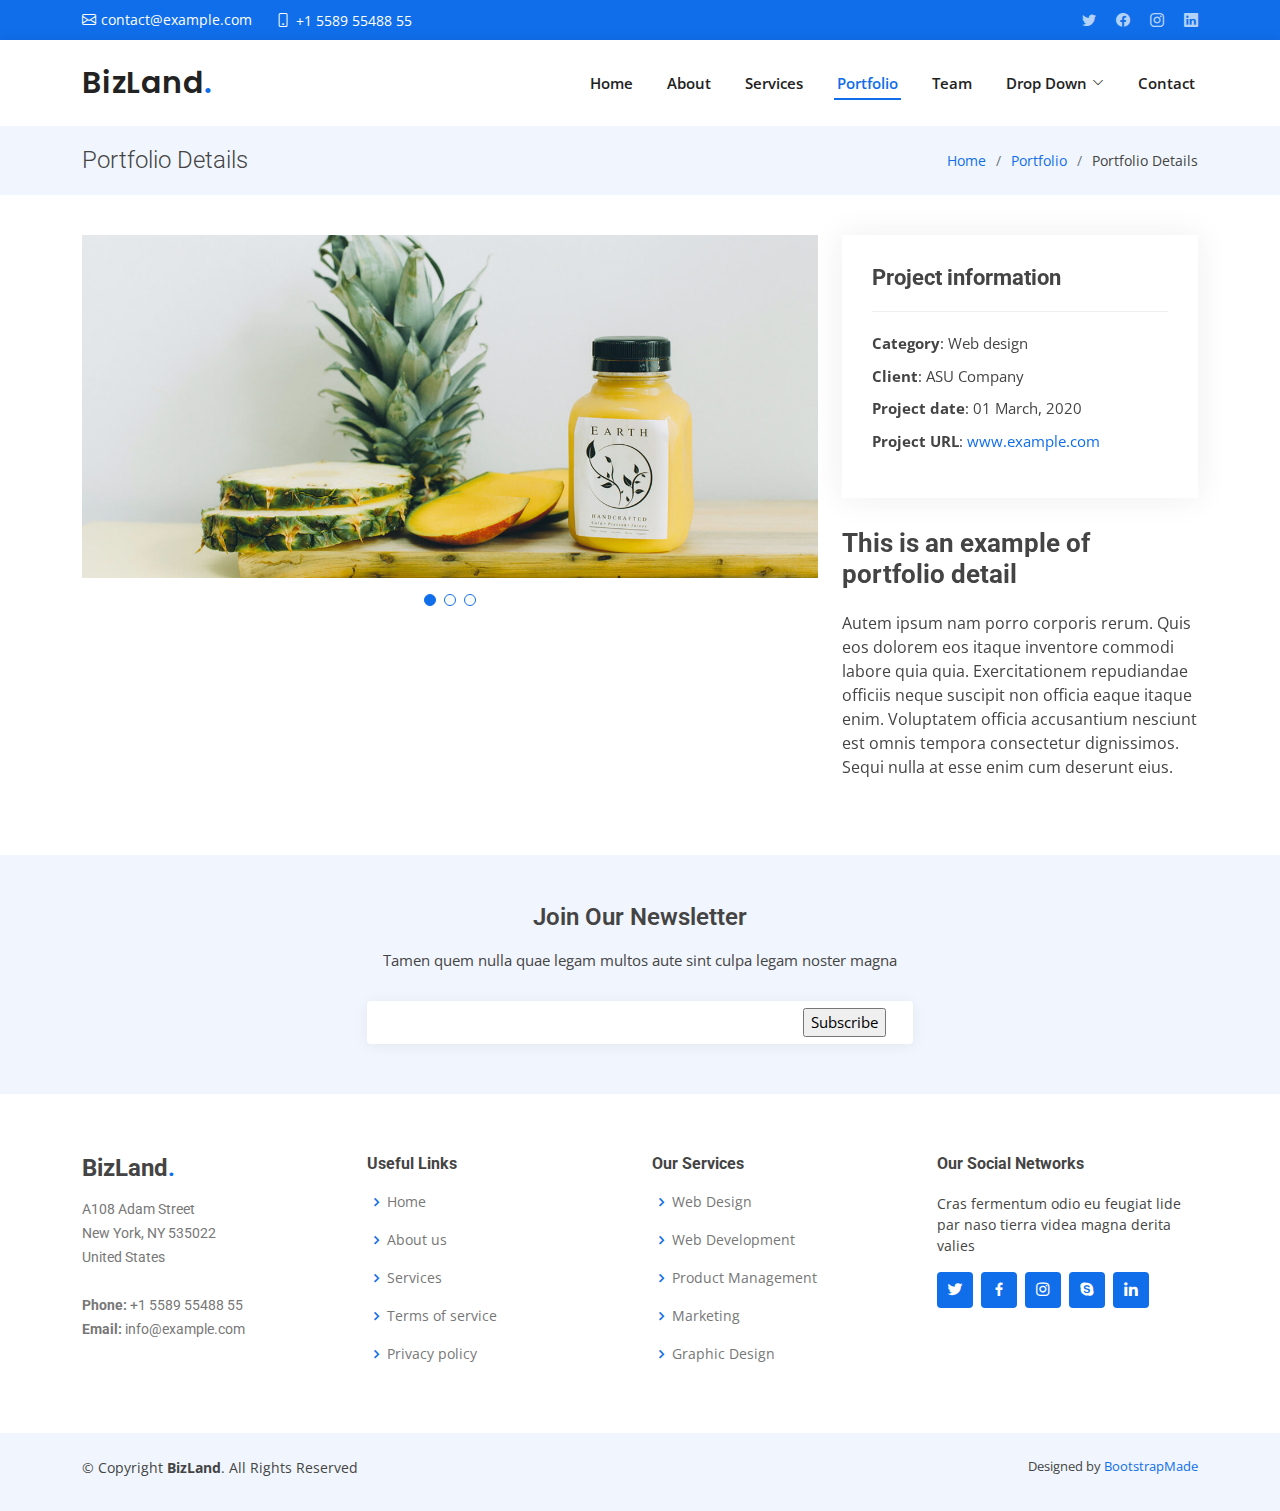
<file: portfolio-details.html>
<!DOCTYPE html>
<html lang="en">

<head>
  <meta charset="utf-8">
  <meta content="width=device-width, initial-scale=1.0" name="viewport">

  <title>Portfolio Details - BizLand Bootstrap Template</title>
  <meta content="" name="description">
  <meta content="" name="keywords">

  <!-- Favicons -->
  <link href="assets/img/favicon.png" rel="icon">
  <link href="assets/img/apple-touch-icon.png" rel="apple-touch-icon">

  <!-- Google Fonts -->
  <link href="https://fonts.googleapis.com/css?family=Open+Sans:300,300i,400,400i,600,600i,700,700i|Roboto:300,300i,400,400i,500,500i,600,600i,700,700i|Poppins:300,300i,400,400i,500,500i,600,600i,700,700i" rel="stylesheet">

  <!-- Vendor CSS Files -->
  <link href="assets/vendor/aos/aos.css" rel="stylesheet">
  <link href="assets/vendor/bootstrap/css/bootstrap.min.css" rel="stylesheet">
  <link href="assets/vendor/bootstrap-icons/bootstrap-icons.css" rel="stylesheet">
  <link href="assets/vendor/boxicons/css/boxicons.min.css" rel="stylesheet">
  <link href="assets/vendor/glightbox/css/glightbox.min.css" rel="stylesheet">
  <link href="assets/vendor/swiper/swiper-bundle.min.css" rel="stylesheet">

  <!-- Template Main CSS File -->
  <link href="assets/css/style.css" rel="stylesheet">

  <!-- =======================================================
  * Template Name: BizLand - v3.1.0
  * Template URL: https://bootstrapmade.com/bizland-bootstrap-business-template/
  * Author: BootstrapMade.com
  * License: https://bootstrapmade.com/license/
  ======================================================== -->
</head>

<body>

  <!-- ======= Top Bar ======= -->
  <section id="topbar" class="d-flex align-items-center">
    <div class="container d-flex justify-content-center justify-content-md-between">
      <div class="contact-info d-flex align-items-center">
        <i class="bi bi-envelope d-flex align-items-center"><a href="mailto:contact@example.com">contact@example.com</a></i>
        <i class="bi bi-phone d-flex align-items-center ms-4"><span>+1 5589 55488 55</span></i>
      </div>
      <div class="social-links d-none d-md-flex align-items-center">
        <a href="#" class="twitter"><i class="bi bi-twitter"></i></a>
        <a href="#" class="facebook"><i class="bi bi-facebook"></i></a>
        <a href="#" class="instagram"><i class="bi bi-instagram"></i></a>
        <a href="#" class="linkedin"><i class="bi bi-linkedin"></i></i></a>
      </div>
    </div>
  </section>

  <!-- ======= Header ======= -->
  <header id="header" class="d-flex align-items-center">
    <div class="container d-flex align-items-center justify-content-between">

      <h1 class="logo"><a href="index.html">BizLand<span>.</span></a></h1>
      <!-- Uncomment below if you prefer to use an image logo -->
      <!-- <a href="index.html" class="logo"><img src="assets/img/logo.png" alt=""></a>-->

      <nav id="navbar" class="navbar">
        <ul>
          <li><a class="nav-link scrollto " href="#hero">Home</a></li>
          <li><a class="nav-link scrollto" href="#about">About</a></li>
          <li><a class="nav-link scrollto" href="#services">Services</a></li>
          <li><a class="nav-link scrollto active" href="#portfolio">Portfolio</a></li>
          <li><a class="nav-link scrollto" href="#team">Team</a></li>
          <li class="dropdown"><a href="#"><span>Drop Down</span> <i class="bi bi-chevron-down"></i></a>
            <ul>
              <li><a href="#">Drop Down 1</a></li>
              <li class="dropdown"><a href="#"><span>Deep Drop Down</span> <i class="bi bi-chevron-right"></i></a>
                <ul>
                  <li><a href="#">Deep Drop Down 1</a></li>
                  <li><a href="#">Deep Drop Down 2</a></li>
                  <li><a href="#">Deep Drop Down 3</a></li>
                  <li><a href="#">Deep Drop Down 4</a></li>
                  <li><a href="#">Deep Drop Down 5</a></li>
                </ul>
              </li>
              <li><a href="#">Drop Down 2</a></li>
              <li><a href="#">Drop Down 3</a></li>
              <li><a href="#">Drop Down 4</a></li>
            </ul>
          </li>
          <li><a class="nav-link scrollto" href="#contact">Contact</a></li>
        </ul>
        <i class="bi bi-list mobile-nav-toggle"></i>
      </nav><!-- .navbar -->

    </div>
  </header><!-- End Header -->

  <main id="main" data-aos="fade-up">

    <!-- ======= Breadcrumbs Section ======= -->
    <section class="breadcrumbs">
      <div class="container">

        <div class="d-flex justify-content-between align-items-center">
          <h2>Portfolio Details</h2>
          <ol>
            <li><a href="index.html">Home</a></li>
            <li><a href="portfolio.html">Portfolio</a></li>
            <li>Portfolio Details</li>
          </ol>
        </div>

      </div>
    </section><!-- Breadcrumbs Section -->

    <!-- ======= Portfolio Details Section ======= -->
    <section id="portfolio-details" class="portfolio-details">
      <div class="container">

        <div class="row gy-4">

          <div class="col-lg-8">
            <div class="portfolio-details-slider swiper-container">
              <div class="swiper-wrapper align-items-center">

                <div class="swiper-slide">
                  <img src="assets/img/portfolio/portfolio-details-1.jpg" alt="">
                </div>

                <div class="swiper-slide">
                  <img src="assets/img/portfolio/portfolio-details-2.jpg" alt="">
                </div>

                <div class="swiper-slide">
                  <img src="assets/img/portfolio/portfolio-details-3.jpg" alt="">
                </div>

              </div>
              <div class="swiper-pagination"></div>
            </div>
          </div>

          <div class="col-lg-4">
            <div class="portfolio-info">
              <h3>Project information</h3>
              <ul>
                <li><strong>Category</strong>: Web design</li>
                <li><strong>Client</strong>: ASU Company</li>
                <li><strong>Project date</strong>: 01 March, 2020</li>
                <li><strong>Project URL</strong>: <a href="#">www.example.com</a></li>
              </ul>
            </div>
            <div class="portfolio-description">
              <h2>This is an example of portfolio detail</h2>
              <p>
                Autem ipsum nam porro corporis rerum. Quis eos dolorem eos itaque inventore commodi labore quia quia. Exercitationem repudiandae officiis neque suscipit non officia eaque itaque enim. Voluptatem officia accusantium nesciunt est omnis tempora consectetur dignissimos. Sequi nulla at esse enim cum deserunt eius.
              </p>
            </div>
          </div>

        </div>

      </div>
    </section><!-- End Portfolio Details Section -->

  </main><!-- End #main -->

  <!-- ======= Footer ======= -->
  <footer id="footer">

    <div class="footer-newsletter">
      <div class="container">
        <div class="row justify-content-center">
          <div class="col-lg-6">
            <h4>Join Our Newsletter</h4>
            <p>Tamen quem nulla quae legam multos aute sint culpa legam noster magna</p>
            <form action="" method="post">
              <input type="email" name="email"><input type="submit" value="Subscribe">
            </form>
          </div>
        </div>
      </div>
    </div>

    <div class="footer-top">
      <div class="container">
        <div class="row">

          <div class="col-lg-3 col-md-6 footer-contact">
            <h3>BizLand<span>.</span></h3>
            <p>
              A108 Adam Street <br>
              New York, NY 535022<br>
              United States <br><br>
              <strong>Phone:</strong> +1 5589 55488 55<br>
              <strong>Email:</strong> info@example.com<br>
            </p>
          </div>

          <div class="col-lg-3 col-md-6 footer-links">
            <h4>Useful Links</h4>
            <ul>
              <li><i class="bx bx-chevron-right"></i> <a href="#">Home</a></li>
              <li><i class="bx bx-chevron-right"></i> <a href="#">About us</a></li>
              <li><i class="bx bx-chevron-right"></i> <a href="#">Services</a></li>
              <li><i class="bx bx-chevron-right"></i> <a href="#">Terms of service</a></li>
              <li><i class="bx bx-chevron-right"></i> <a href="#">Privacy policy</a></li>
            </ul>
          </div>

          <div class="col-lg-3 col-md-6 footer-links">
            <h4>Our Services</h4>
            <ul>
              <li><i class="bx bx-chevron-right"></i> <a href="#">Web Design</a></li>
              <li><i class="bx bx-chevron-right"></i> <a href="#">Web Development</a></li>
              <li><i class="bx bx-chevron-right"></i> <a href="#">Product Management</a></li>
              <li><i class="bx bx-chevron-right"></i> <a href="#">Marketing</a></li>
              <li><i class="bx bx-chevron-right"></i> <a href="#">Graphic Design</a></li>
            </ul>
          </div>

          <div class="col-lg-3 col-md-6 footer-links">
            <h4>Our Social Networks</h4>
            <p>Cras fermentum odio eu feugiat lide par naso tierra videa magna derita valies</p>
            <div class="social-links mt-3">
              <a href="#" class="twitter"><i class="bx bxl-twitter"></i></a>
              <a href="#" class="facebook"><i class="bx bxl-facebook"></i></a>
              <a href="#" class="instagram"><i class="bx bxl-instagram"></i></a>
              <a href="#" class="google-plus"><i class="bx bxl-skype"></i></a>
              <a href="#" class="linkedin"><i class="bx bxl-linkedin"></i></a>
            </div>
          </div>

        </div>
      </div>
    </div>

    <div class="container py-4">
      <div class="copyright">
        &copy; Copyright <strong><span>BizLand</span></strong>. All Rights Reserved
      </div>
      <div class="credits">
        <!-- All the links in the footer should remain intact. -->
        <!-- You can delete the links only if you purchased the pro version. -->
        <!-- Licensing information: https://bootstrapmade.com/license/ -->
        <!-- Purchase the pro version with working PHP/AJAX contact form: https://bootstrapmade.com/bizland-bootstrap-business-template/ -->
        Designed by <a href="https://bootstrapmade.com/">BootstrapMade</a>
      </div>
    </div>
  </footer><!-- End Footer -->

  <div id="preloader"></div>
  <a href="#" class="back-to-top d-flex align-items-center justify-content-center"><i class="bi bi-arrow-up-short"></i></a>

  <!-- Vendor JS Files -->
  <script src="assets/vendor/aos/aos.js"></script>
  <script src="assets/vendor/bootstrap/js/bootstrap.bundle.min.js"></script>
  <script src="assets/vendor/glightbox/js/glightbox.min.js"></script>
  <script src="assets/vendor/isotope-layout/isotope.pkgd.min.js"></script>
  <script src="assets/vendor/php-email-form/validate.js"></script>
  <script src="assets/vendor/purecounter/purecounter.js"></script>
  <script src="assets/vendor/swiper/swiper-bundle.min.js"></script>
  <script src="assets/vendor/waypoints/noframework.waypoints.js"></script>

  <!-- Template Main JS File -->
  <script src="assets/js/main.js"></script>

</body>

</html>
</file>
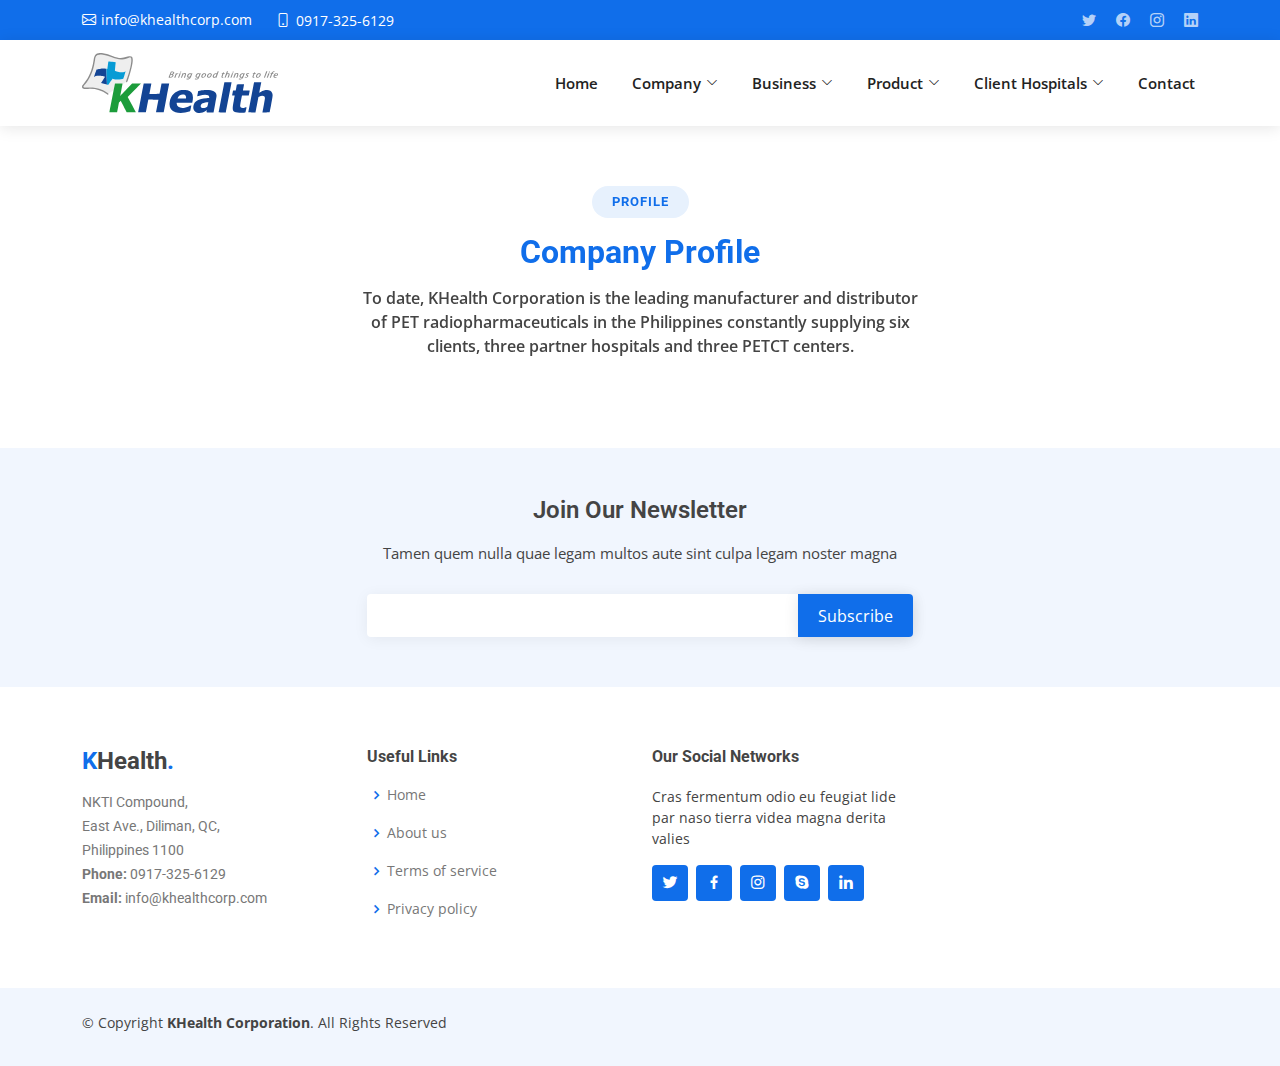
<file: profile.html>
<!DOCTYPE html>
<html lang="en">

<head>
  <meta charset="utf-8">
  <meta content="width=device-width, initial-scale=1.0" name="viewport">

  <title>Inner Page - KHealth Corporation</title>
  <meta content="" name="description">
  <meta content="" name="keywords">

  <!-- Favicons -->
  <link href="assets/img/favicon.png" rel="icon">
  <link href="assets/img/apple-touch-icon.png" rel="apple-touch-icon">

  <!-- Google Fonts -->
  <link
    href="https://fonts.googleapis.com/css?family=Open+Sans:300,300i,400,400i,600,600i,700,700i|Roboto:300,300i,400,400i,500,500i,600,600i,700,700i|Poppins:300,300i,400,400i,500,500i,600,600i,700,700i"
    rel="stylesheet">

  <!-- Vendor CSS Files -->
  <link href="assets/vendor/aos/aos.css" rel="stylesheet">
  <link href="assets/vendor/bootstrap/css/bootstrap.min.css" rel="stylesheet">
  <link href="assets/vendor/bootstrap-icons/bootstrap-icons.css" rel="stylesheet">
  <link href="assets/vendor/boxicons/css/boxicons.min.css" rel="stylesheet">
  <link href="assets/vendor/glightbox/css/glightbox.min.css" rel="stylesheet">
  <link href="assets/vendor/swiper/swiper-bundle.min.css" rel="stylesheet">

  <!-- Template Main CSS File -->
  <link href="assets/css/style.css" rel="stylesheet">
</head>

<body>

  <!-- ======= Top Bar ======= -->
  <section id="topbar" class="d-flex align-items-center">
    <div class="container d-flex justify-content-center justify-content-md-between">
      <div class="contact-info d-flex align-items-center">
        <i class="bi bi-envelope d-flex align-items-center"><a
            href="mailto:info@khealthcorp.com">info@khealthcorp.com</a></i>
        <i class="bi bi-phone d-flex align-items-center ms-4"><span>0917-325-6129</span></i>
      </div>
      <div class="social-links d-none d-md-flex align-items-center">
        <a href="#" class="twitter"><i class="bi bi-twitter"></i></a>
        <a href="#" class="facebook"><i class="bi bi-facebook"></i></a>
        <a href="#" class="instagram"><i class="bi bi-instagram"></i></a>
        <a href="#" class="linkedin"><i class="bi bi-linkedin"></i></i></a>
      </div>
    </div>
  </section>

  <!-- ======= Header ======= -->
  <header id="header" class="d-flex align-items-center">
    <div class="container d-flex align-items-center justify-content-between">

      <h1 class="logo"><a href="index.html" class="logo"><img src="assets/img/logo.svg" height="60" alt="KHealth"></a>
      </h1>

      <nav id="navbar" class="navbar">
        <ul>
          <li><a class="nav-link" href="index.html">Home</a></li>
          <li class="dropdown"><a href="#"><span>Company</span> <i class="bi bi-chevron-down"></i></a>
            <ul>
              <li><a href="#" class="active">Profile</a></li>
              <li><a href="history.html">History</a></li>
              <li><a href="#">Certificated</a></li>
              <li><a href="http://www.duchembio.com/en/">DuchemBio</a></li>
            </ul>
          </li>
          <li class="dropdown"><a href="#"><span>Business</span> <i class="bi bi-chevron-down"></i></a>
            <ul>
              <li><a href="#">Radiopharmaceutical</a></li>
              <li><a href="#">PET-CT Center</a></li>
              <li><a href="#">Cyclotron Center</a></li>
              <li><a href="#">Nuclear Sources</a></li>
            </ul>
          </li>
          <li class="dropdown"><a href="#"><span>Product</span> <i class="bi bi-chevron-down"></i></a>
            <ul>
              <li><a href="#">FDG</a></li>
              <li><a href="#">FPSMA</a></li>
              <li><a href="#">FBB</a></li>
            </ul>
          </li>
          <li class="dropdown"><a href="#"><span>Client Hospitals</span> <i class="bi bi-chevron-down"></i></a>
            <ul>
              <li><a href="#">NKTI PET-Ct Section</a></li>
              <li><a href="#">Makati PET/CT Center at Centuria</a></li>
              <li><a href="#">AUF Medical Center</a></li>
              <li><a href="#">Cardinal Santos Medical Center</a></li>
              <li><a href="#">iSCAN</a></li>
              <li><a href="#">The Medical City</a></li>
              <li><a href="#">ManilaMed, Medical Center Manila</a></li>
              <li><a href="#">Mary Mediatrix Medical Center</a></li>
            </ul>
          </li>
          <li><a class="nav-link" href="contact.html">Contact</a></li>
        </ul>
        <i class="bi bi-list mobile-nav-toggle"></i>
      </nav><!-- .navbar -->

    </div>
  </header><!-- End Header -->

  <!-- COMPANY HISTORY
  dcbor duchembio
  DuChemBio Company Ltd. (founded in 2002), distributes and supplies radiopharmaceuticals and multimodality imaging
  systems in 10 partner PET/CT Centers in South Korea.
  In 2013, Khealth Corporation, a subsidiary 9aorl to life of DuChemBio signed a Public-Private KHealth Partnership with
  National Kidney Transplant Institute as a Medical Cyclotron and PET/CT Facility through GE Technology. By the year
  2015, the facility became operational with a capacity of 100 FDG doses a day. -->

  <main id="main" data-aos="fade-up">

    <!-- ======= Contact Section ======= -->
    <section id="contact" class="contact">
      <div class="container" data-aos="fade-up">

        <div class="section-title">
          <h2>Profile</h2>
          <h3><span>Company Profile</span></h3>
          <p>To date, KHealth Corporation is the leading manufacturer and distributor of PET radiopharmaceuticals in the
            Philippines constantly supplying six clients, three partner hospitals and three PETCT centers.</p>
        </div>

      </div>
    </section><!-- End Contact Section -->

  </main><!-- End #main -->

  <!-- ======= Footer ======= -->
  <footer id="footer">

    <div class="footer-newsletter">
      <div class="container">
        <div class="row justify-content-center">
          <div class="col-lg-6">
            <h4>Join Our Newsletter</h4>
            <p>Tamen quem nulla quae legam multos aute sint culpa legam noster magna</p>
            <form action="" method="post">
              <input type="email" name="email"><input type="button" value="Subscribe">
            </form>
          </div>
        </div>
      </div>
    </div>

    <div class="footer-top">
      <div class="container">
        <div class="row">

          <div class="col-lg-3 col-md-6 footer-contact">
            <h3><span>K</span>Health<span>.</span></h3>
            <p>
              NKTI Compound, <br>
              East Ave., Diliman, QC,<br>
              Philippines 1100 <br>
              <strong>Phone:</strong> 0917-325-6129<br>
              <strong>Email:</strong> info@khealthcorp.com<br>
            </p>
          </div>

          <div class="col-lg-3 col-md-6 footer-links">
            <h4>Useful Links</h4>
            <ul>
              <li><i class="bx bx-chevron-right"></i> <a href="#">Home</a></li>
              <li><i class="bx bx-chevron-right"></i> <a href="#">About us</a></li>
              <li><i class="bx bx-chevron-right"></i> <a href="#">Terms of service</a></li>
              <li><i class="bx bx-chevron-right"></i> <a href="#">Privacy policy</a></li>
            </ul>
          </div>

          <!-- <div class="col-lg-3 col-md-6 footer-links">
            <h4>Our Services</h4>
            <ul>
              <li><i class="bx bx-chevron-right"></i> <a href="#">Web Design</a></li>
              <li><i class="bx bx-chevron-right"></i> <a href="#">Web Development</a></li>
              <li><i class="bx bx-chevron-right"></i> <a href="#">Product Management</a></li>
              <li><i class="bx bx-chevron-right"></i> <a href="#">Marketing</a></li>
              <li><i class="bx bx-chevron-right"></i> <a href="#">Graphic Design</a></li>
            </ul>
          </div> -->

          <div class="col-lg-3 col-md-6 footer-links">
            <h4>Our Social Networks</h4>
            <p>Cras fermentum odio eu feugiat lide par naso tierra videa magna derita valies</p>
            <div class="social-links mt-3">
              <a href="#" class="twitter"><i class="bx bxl-twitter"></i></a>
              <a href="#" class="facebook"><i class="bx bxl-facebook"></i></a>
              <a href="#" class="instagram"><i class="bx bxl-instagram"></i></a>
              <a href="#" class="google-plus"><i class="bx bxl-skype"></i></a>
              <a href="#" class="linkedin"><i class="bx bxl-linkedin"></i></a>
            </div>
          </div>

        </div>
      </div>
    </div>

    <div class="container py-4">
      <div class="copyright">
        &copy; Copyright <strong><span>KHealth Corporation</span></strong>. All Rights Reserved
      </div>
    </div>
  </footer><!-- End Footer -->

  <div id="preloader"></div>
  <a href="#" class="back-to-top d-flex align-items-center justify-content-center"><i
      class="bi bi-arrow-up-short"></i></a>

  <!-- Vendor JS Files -->
  <script src="assets/vendor/aos/aos.js"></script>
  <script src="assets/vendor/bootstrap/js/bootstrap.bundle.min.js"></script>
  <script src="assets/vendor/glightbox/js/glightbox.min.js"></script>
  <script src="assets/vendor/isotope-layout/isotope.pkgd.min.js"></script>
  <script src="assets/vendor/php-email-form/validate.js"></script>
  <script src="assets/vendor/purecounter/purecounter.js"></script>
  <script src="assets/vendor/swiper/swiper-bundle.min.js"></script>
  <script src="assets/vendor/waypoints/noframework.waypoints.js"></script>

  <!-- Template Main JS File -->
  <script src="assets/js/main.js"></script>

</body>

</html>
</file>
<file: assets/css/style.css>
/*--------------------------------------------------------------
# General
--------------------------------------------------------------*/
body {
  font-family: 'Open Sans', sans-serif;
  color: #444444;
  overflow-x: hidden;
}

a {
  color: #106eea;
  text-decoration: none;
}

a:hover {
  color: #3b8af2;
  text-decoration: none;
}

h1,
h2,
h3,
h4,
h5,
h6 {
  font-family: 'Roboto', sans-serif;
}

/*--------------------------------------------------------------
# Preloader
--------------------------------------------------------------*/
#preloader {
  position: fixed;
  top: 0;
  left: 0;
  right: 0;
  bottom: 0;
  z-index: 9999;
  overflow: hidden;
  background: #fff;
}

#preloader:before {
  content: '';
  position: fixed;
  top: calc(50% - 30px);
  left: calc(50% - 30px);
  border: 6px solid #106eea;
  border-top-color: #e2eefd;
  border-radius: 50%;
  width: 60px;
  height: 60px;
  -webkit-animation: animate-preloader 1s linear infinite;
  animation: animate-preloader 1s linear infinite;
}

@-webkit-keyframes animate-preloader {
  0% {
    transform: rotate(0deg);
  }
  100% {
    transform: rotate(360deg);
  }
}

@keyframes animate-preloader {
  0% {
    transform: rotate(0deg);
  }
  100% {
    transform: rotate(360deg);
  }
}

/*--------------------------------------------------------------
# Back to top button
--------------------------------------------------------------*/
.back-to-top {
  position: fixed;
  visibility: hidden;
  opacity: 0;
  right: 15px;
  bottom: 15px;
  z-index: 996;
  background: #106eea;
  width: 40px;
  height: 40px;
  border-radius: 4px;
  transition: all 0.4s;
}

.back-to-top i {
  font-size: 28px;
  color: #fff;
  line-height: 0;
}

.back-to-top:hover {
  background: #3284f1;
  color: #fff;
}

.back-to-top.active {
  visibility: visible;
  opacity: 1;
}

/*--------------------------------------------------------------
# Disable aos animation delay on mobile devices
--------------------------------------------------------------*/
@media screen and (max-width: 768px) {
  [data-aos-delay] {
    transition-delay: 0 !important;
  }
}

/*--------------------------------------------------------------
# Top Bar
--------------------------------------------------------------*/
#topbar {
  background: #106eea;
  height: 40px;
  font-size: 14px;
  transition: all 0.5s;
  color: #fff;
  padding: 0;
}

#topbar .contact-info i {
  font-style: normal;
  color: #fff;
}

#topbar .contact-info i a,
#topbar .contact-info i span {
  padding-left: 5px;
  color: #fff;
}

#topbar .contact-info i a {
  line-height: 0;
  transition: 0.3s;
  transition: 0.3s;
}

#topbar .contact-info i a:hover {
  color: #fff;
  text-decoration: underline;
}

#topbar .social-links a {
  color: rgba(255, 255, 255, 0.7);
  line-height: 0;
  transition: 0.3s;
  margin-left: 20px;
}

#topbar .social-links a:hover {
  color: white;
}

@media (max-width: 480px) {
  #topbar .contact-info {
    font-size: 12px;
  }
}

@media (max-width: 360px) {
  #topbar .contact-info {
    font-size: 11px;
  }
}

/*--------------------------------------------------------------
# Header
--------------------------------------------------------------*/
#header {
  background: #fff;
  transition: all 0.5s;
  z-index: 997;
  height: 86px;
  box-shadow: 0px 2px 15px rgba(0, 0, 0, 0.1);
}

#header.fixed-top {
  height: 70px;
}

#header .logo {
  font-size: 30px;
  margin: 0;
  padding: 0;
  line-height: 1;
  font-weight: 600;
  letter-spacing: 0.8px;
  font-family: 'Poppins', sans-serif;
}

#header .logo a {
  color: #222222;
}

#header .logo a span {
  color: #106eea;
}

#header .logo img {
  max-height: 60px;
}

.scrolled-offset {
  margin-top: 70px;
}

/*--------------------------------------------------------------
# Navigation Menu
--------------------------------------------------------------*/
/**
* Desktop Navigation 
*/
.navbar {
  padding: 0;
}

.navbar ul {
  margin: 0;
  padding: 0;
  display: flex;
  list-style: none;
  align-items: center;
}

.navbar li {
  position: relative;
}

.navbar > ul > li {
  white-space: nowrap;
  padding: 10px 0 10px 28px;
}

.navbar a {
  display: flex;
  align-items: center;
  justify-content: space-between;
  padding: 0 3px;
  font-size: 15px;
  font-weight: 600;
  color: #222222;
  white-space: nowrap;
  transition: 0.3s;
  position: relative;
}

.navbar a i {
  font-size: 12px;
  line-height: 0;
  margin-left: 5px;
}

.navbar > ul > li > a:before {
  content: '';
  position: absolute;
  width: 100%;
  height: 2px;
  bottom: -6px;
  left: 0;
  background-color: #106eea;
  visibility: hidden;
  width: 0px;
  transition: all 0.3s ease-in-out 0s;
}

.navbar a:hover:before,
.navbar li:hover > a:before,
.navbar .active:before {
  visibility: visible;
  width: 100%;
}

.navbar a:hover,
.navbar .active,
.navbar li:hover > a {
  color: #106eea;
}

.navbar .dropdown ul {
  display: block;
  position: absolute;
  left: 28px;
  top: calc(100% + 30px);
  margin: 0;
  padding: 10px 0;
  z-index: 99;
  opacity: 0;
  visibility: hidden;
  background: #fff;
  box-shadow: 0px 0px 30px rgba(127, 137, 161, 0.25);
  transition: 0.3s;
}

.navbar .dropdown ul li {
  min-width: 200px;
}

.navbar .dropdown ul a {
  padding: 10px 20px;
  font-weight: 400;
}

.navbar .dropdown ul a i {
  font-size: 12px;
}

.navbar .dropdown ul a:hover,
.navbar .dropdown ul .active:hover,
.navbar .dropdown ul li:hover > a {
  color: #106eea;
}

.navbar .dropdown:hover > ul {
  opacity: 1;
  top: 100%;
  visibility: visible;
}

.navbar .dropdown .dropdown ul {
  top: 0;
  left: calc(100% - 30px);
  visibility: hidden;
}

.navbar .dropdown .dropdown:hover > ul {
  opacity: 1;
  top: 0;
  left: 100%;
  visibility: visible;
}

@media (max-width: 1366px) {
  .navbar .dropdown .dropdown ul {
    left: -90%;
  }
  .navbar .dropdown .dropdown:hover > ul {
    left: -100%;
  }
}

/**
* Mobile Navigation 
*/
.mobile-nav-toggle {
  color: #222222;
  font-size: 28px;
  cursor: pointer;
  display: none;
  line-height: 0;
  transition: 0.5s;
}

.mobile-nav-toggle.bi-x {
  color: #fff;
}

@media (max-width: 991px) {
  .mobile-nav-toggle {
    display: block;
  }
  .navbar ul {
    display: none;
  }
}

.navbar-mobile {
  position: fixed;
  overflow: hidden;
  top: 0;
  right: 0;
  left: 0;
  bottom: 0;
  background: rgba(9, 9, 9, 0.9);
  transition: 0.3s;
  z-index: 999;
}

.navbar-mobile .mobile-nav-toggle {
  position: absolute;
  top: 15px;
  right: 15px;
}

.navbar-mobile ul {
  display: block;
  position: absolute;
  top: 55px;
  right: 15px;
  bottom: 15px;
  left: 15px;
  padding: 10px 0;
  background-color: #fff;
  overflow-y: auto;
  transition: 0.3s;
}

.navbar-mobile a {
  padding: 10px 20px;
  font-size: 15px;
  color: #222222;
}

.navbar-mobile > ul > li {
  padding: 0;
}

.navbar-mobile a:hover:before,
.navbar-mobile li:hover > a:before,
.navbar-mobile .active:before {
  visibility: hidden;
}

.navbar-mobile a:hover,
.navbar-mobile .active,
.navbar-mobile li:hover > a {
  color: #106eea;
}

.navbar-mobile .getstarted {
  margin: 15px;
}

.navbar-mobile .dropdown ul {
  position: static;
  display: none;
  margin: 10px 20px;
  padding: 10px 0;
  z-index: 99;
  opacity: 1;
  visibility: visible;
  background: #fff;
  box-shadow: 0px 0px 30px rgba(127, 137, 161, 0.25);
}

.navbar-mobile .dropdown ul li {
  min-width: 200px;
}

.navbar-mobile .dropdown ul a {
  padding: 10px 20px;
}

.navbar-mobile .dropdown ul a i {
  font-size: 12px;
}

.navbar-mobile .dropdown ul a:hover,
.navbar-mobile .dropdown ul .active:hover,
.navbar-mobile .dropdown ul li:hover > a {
  color: #106eea;
}

.navbar-mobile .dropdown > .dropdown-active {
  display: block;
}

/*--------------------------------------------------------------
# Hero Section
--------------------------------------------------------------*/
#hero {
  width: 100%;
  height: 75vh;
  background: url('../img/hero-bg.jpg') center center;
  background-size: cover;
  background-position: center;
  position: relative;
}

#hero:before {
  content: '';
  background: rgba(255, 255, 255, 0.6);
  position: absolute;
  bottom: 0;
  top: 0;
  left: 0;
  right: 0;
}

#hero .container {
  position: relative;
}

#hero h1 {
  margin: 0;
  font-size: 48px;
  font-weight: 700;
  line-height: 56px;
  color: #222222;
  font-family: 'Poppins', sans-serif;
}

#hero h1 span {
  color: #106eea;
}

#hero h2 {
  color: #555555;
  margin: 5px 0 30px 0;
  font-size: 24px;
  font-weight: 400;
}

#hero .btn-get-started {
  font-family: 'Roboto', sans-serif;
  text-transform: uppercase;
  font-weight: 500;
  font-size: 14px;
  letter-spacing: 1px;
  display: inline-block;
  padding: 10px 28px;
  border-radius: 4px;
  transition: 0.5s;
  color: #fff;
  background: #106eea;
}

#hero .btn-get-started:hover {
  background: #247cf0;
}

#hero .btn-watch-video {
  font-size: 16px;
  transition: 0.5s;
  margin-left: 25px;
  color: #222222;
  font-weight: 600;
  display: flex;
  align-items: center;
}

#hero .btn-watch-video i {
  color: #106eea;
  font-size: 32px;
  transition: 0.3s;
  line-height: 0;
  margin-right: 8px;
}

#hero .btn-watch-video:hover {
  color: #106eea;
}

#hero .btn-watch-video:hover i {
  color: #3b8af2;
}

@media (min-width: 1024px) {
  #hero {
    background-attachment: fixed;
  }
}

@media (max-width: 768px) {
  #hero {
    height: 100vh;
  }
  #hero h1 {
    font-size: 28px;
    line-height: 36px;
  }
  #hero h2 {
    font-size: 18px;
    line-height: 24px;
    margin-bottom: 30px;
  }
  #hero .btn-get-started,
  #hero .btn-watch-video {
    font-size: 13px;
  }
}

@media (max-height: 500px) {
  #hero {
    height: 120vh;
  }
}

/*--------------------------------------------------------------
# Sections General
--------------------------------------------------------------*/
section {
  padding: 60px 0;
  overflow: hidden;
}

.section-bg {
  background-color: #f6f9fe;
}

.section-title {
  text-align: center;
  padding-bottom: 30px;
}

.section-title h2 {
  font-size: 13px;
  letter-spacing: 1px;
  font-weight: 700;
  padding: 8px 20px;
  margin: 0;
  background: #e7f1fd;
  color: #106eea;
  display: inline-block;
  text-transform: uppercase;
  border-radius: 50px;
}

.section-title h3 {
  margin: 15px 0 0 0;
  font-size: 32px;
  font-weight: 700;
}

.section-title h3 span {
  color: #106eea;
}

.section-title p {
  margin: 15px auto 0 auto;
  font-weight: 600;
}

@media (min-width: 1024px) {
  .section-title p {
    width: 50%;
  }
}

/*--------------------------------------------------------------
# Breadcrumbs
--------------------------------------------------------------*/
.breadcrumbs {
  padding: 20px 0;
  background-color: #f1f6fe;
  min-height: 40px;
}

.breadcrumbs h2 {
  font-size: 24px;
  font-weight: 300;
  margin: 0;
}

@media (max-width: 992px) {
  .breadcrumbs h2 {
    margin: 0 0 10px 0;
  }
}

.breadcrumbs ol {
  display: flex;
  flex-wrap: wrap;
  list-style: none;
  padding: 0;
  margin: 0;
  font-size: 14px;
}

.breadcrumbs ol li + li {
  padding-left: 10px;
}

.breadcrumbs ol li + li::before {
  display: inline-block;
  padding-right: 10px;
  color: #6c757d;
  content: '/';
}

@media (max-width: 768px) {
  .breadcrumbs .d-flex {
    display: block !important;
  }
  .breadcrumbs ol {
    display: block;
  }
  .breadcrumbs ol li {
    display: inline-block;
  }
}

/*--------------------------------------------------------------
# Featured Services
--------------------------------------------------------------*/
.featured-services .icon-box {
  padding: 30px;
  position: relative;
  overflow: hidden;
  background: #fff;
  box-shadow: 0 0 29px 0 rgba(68, 88, 144, 0.12);
  transition: all 0.3s ease-in-out;
  border-radius: 8px;
  z-index: 1;
}

.featured-services .icon-box::before {
  content: '';
  position: absolute;
  background: #cbe0fb;
  right: 0;
  left: 0;
  bottom: 0;
  top: 100%;
  transition: all 0.3s;
  z-index: -1;
}

.featured-services .icon-box:hover::before {
  background: #106eea;
  top: 0;
  border-radius: 0px;
}

.featured-services .icon {
  margin-bottom: 15px;
}

.featured-services .icon i {
  font-size: 48px;
  line-height: 1;
  color: #106eea;
  transition: all 0.3s ease-in-out;
}

.featured-services .title {
  font-weight: 700;
  margin-bottom: 15px;
  font-size: 18px;
}

.featured-services .title a {
  color: #111;
}

.featured-services .description {
  font-size: 15px;
  line-height: 28px;
  margin-bottom: 0;
}

.featured-services .icon-box:hover .title a,
.featured-services .icon-box:hover .description {
  color: #fff;
}

.featured-services .icon-box:hover .icon i {
  color: #fff;
}

/*--------------------------------------------------------------
# About
--------------------------------------------------------------*/
.about .content h3 {
  font-weight: 600;
  font-size: 26px;
}

.about .content ul {
  list-style: none;
  padding: 0;
}

.about .content ul li {
  display: flex;
  align-items: flex-start;
  margin-bottom: 35px;
}

.about .content ul li:first-child {
  margin-top: 35px;
}

.about .content ul i {
  background: #fff;
  box-shadow: 0px 6px 15px rgba(16, 110, 234, 0.12);
  font-size: 24px;
  padding: 20px;
  margin-right: 15px;
  color: #106eea;
  border-radius: 50px;
}

.about .content ul h5 {
  font-size: 18px;
  color: #555555;
}

.about .content ul p {
  font-size: 15px;
}

.about .content p:last-child {
  margin-bottom: 0;
}

/*--------------------------------------------------------------
# Skills
--------------------------------------------------------------*/
.skills .progress {
  height: 60px;
  display: block;
  background: none;
  border-radius: 0;
}

.skills .progress .skill {
  padding: 0;
  margin: 0 0 6px 0;
  text-transform: uppercase;
  display: block;
  font-weight: 600;
  font-family: 'Poppins', sans-serif;
  color: #222222;
}

.skills .progress .skill .val {
  float: right;
  font-style: normal;
}

.skills .progress-bar-wrap {
  background: #e2eefd;
  height: 10px;
}

.skills .progress-bar {
  width: 1px;
  height: 10px;
  transition: 0.9s;
  background-color: #106eea;
}

/*--------------------------------------------------------------
# Counts
--------------------------------------------------------------*/
.counts {
  padding: 70px 0 60px;
}

.counts .count-box {
  padding: 30px 30px 25px 30px;
  width: 100%;
  position: relative;
  text-align: center;
  background: #f1f6fe;
}

.counts .count-box i {
  position: absolute;
  top: -28px;
  left: 50%;
  transform: translateX(-50%);
  font-size: 24px;
  background: #106eea;
  color: #fff;
  width: 56px;
  height: 56px;
  line-height: 0;
  border-radius: 50px;
  border: 5px solid #fff;
  display: inline-flex;
  align-items: center;
  justify-content: center;
}

.counts .count-box span {
  font-size: 36px;
  display: block;
  font-weight: 600;
  color: #062b5b;
}

.counts .count-box p {
  padding: 0;
  margin: 0;
  font-family: 'Roboto', sans-serif;
  font-size: 14px;
}

/*--------------------------------------------------------------
# Clients
--------------------------------------------------------------*/
.clients {
  padding: 15px 0;
  text-align: center;
}

.clients img {
  max-width: 45%;
  transition: all 0.4s ease-in-out;
  display: inline-block;
  padding: 15px 0;
}

.clients img:hover {
  transform: scale(1.15);
}

@media (max-width: 768px) {
  .clients img {
    max-width: 40%;
  }
}

/*--------------------------------------------------------------
# Services
--------------------------------------------------------------*/
.services .icon-box {
  text-align: center;
  border: 1px solid #e2eefd;
  padding: 80px 20px;
  transition: all ease-in-out 0.3s;
  background: #fff;
}

.services .icon-box .icon {
  margin: 0 auto;
  width: 64px;
  height: 64px;
  background: #f1f6fe;
  border-radius: 4px;
  border: 1px solid #deebfd;
  display: flex;
  align-items: center;
  justify-content: center;
  margin-bottom: 20px;
  transition: ease-in-out 0.3s;
}

.services .icon-box .icon i {
  color: #3b8af2;
  font-size: 28px;
  transition: ease-in-out 0.3s;
}

.services .icon-box h4 {
  font-weight: 700;
  margin-bottom: 15px;
  font-size: 24px;
}

.services .icon-box h4 a {
  color: #222222;
  transition: ease-in-out 0.3s;
}

.services .icon-box p {
  line-height: 24px;
  font-size: 14px;
  margin-bottom: 0;
}

.services .icon-box:hover {
  border-color: #fff;
  box-shadow: 0px 0 25px 0 rgba(16, 110, 234, 0.1);
}

.services .icon-box:hover h4 a,
.services .icon-box:hover .icon i {
  color: #106eea;
}

.services .icon-box:hover .icon {
  border-color: #106eea;
}

/*--------------------------------------------------------------
# Testimonials
--------------------------------------------------------------*/
.testimonials {
  padding: 80px 0;
  background: url('../img/testimonials-bg.jpg') no-repeat;
  background-position: center center;
  background-size: cover;
  position: relative;
}

.testimonials::before {
  content: '';
  position: absolute;
  left: 0;
  right: 0;
  top: 0;
  bottom: 0;
  background: rgba(0, 0, 0, 0.7);
}

.testimonials .section-header {
  margin-bottom: 40px;
}

.testimonials .testimonial-item {
  text-align: center;
  color: #fff;
}

.testimonials .testimonial-item .testimonial-img {
  width: 100px;
  border-radius: 50%;
  border: 6px solid rgba(255, 255, 255, 0.15);
  margin: 0 auto;
}

.testimonials .testimonial-item h3 {
  font-size: 20px;
  font-weight: bold;
  margin: 10px 0 5px 0;
  color: #fff;
}

.testimonials .testimonial-item h4 {
  font-size: 14px;
  color: #ddd;
  margin: 0 0 15px 0;
}

.testimonials .testimonial-item .quote-icon-left,
.testimonials .testimonial-item .quote-icon-right {
  color: rgba(255, 255, 255, 0.4);
  font-size: 26px;
}

.testimonials .testimonial-item .quote-icon-left {
  display: inline-block;
  left: -5px;
  position: relative;
}

.testimonials .testimonial-item .quote-icon-right {
  display: inline-block;
  right: -5px;
  position: relative;
  top: 10px;
}

.testimonials .testimonial-item p {
  font-style: italic;
  margin: 0 auto 15px auto;
  color: #eee;
}

.testimonials .swiper-pagination {
  margin-top: 20px;
  position: relative;
}

.testimonials .swiper-pagination .swiper-pagination-bullet {
  width: 12px;
  height: 12px;
  background-color: rgba(255, 255, 255, 0.5);
  opacity: 1;
}

.testimonials .swiper-pagination .swiper-pagination-bullet-active {
  background-color: #106eea;
}

@media (min-width: 992px) {
  .testimonials .testimonial-item p {
    width: 80%;
  }
}

/*--------------------------------------------------------------
# Portfolio
--------------------------------------------------------------*/
.portfolio #portfolio-flters {
  padding: 0;
  margin: 0 auto 15px auto;
  list-style: none;
  text-align: center;
  border-radius: 50px;
  padding: 2px 15px;
}

.portfolio #portfolio-flters li {
  cursor: pointer;
  display: inline-block;
  padding: 10px 15px 8px 15px;
  font-size: 16px;
  font-weight: 600;
  line-height: 1;
  text-transform: uppercase;
  color: #444444;
  margin-bottom: 5px;
  transition: all 0.3s ease-in-out;
}

.portfolio #portfolio-flters li:hover,
.portfolio #portfolio-flters li.filter-active {
  color: #106eea;
}

.portfolio #portfolio-flters li:last-child {
  margin-right: 0;
}

.portfolio .portfolio-item {
  margin-bottom: 30px;
}

.portfolio .portfolio-item .portfolio-info {
  opacity: 0;
  position: absolute;
  left: 30px;
  right: 30px;
  bottom: 0;
  z-index: 3;
  transition: all ease-in-out 0.3s;
  background: rgba(255, 255, 255, 0.9);
  padding: 15px;
}

.portfolio .portfolio-item .portfolio-info h4 {
  font-size: 18px;
  color: #fff;
  font-weight: 600;
  color: #222222;
}

.portfolio .portfolio-item .portfolio-info p {
  color: #555555;
  font-size: 14px;
  margin-bottom: 0;
}

.portfolio .portfolio-item .portfolio-info .preview-link,
.portfolio .portfolio-item .portfolio-info .details-link {
  position: absolute;
  right: 40px;
  font-size: 24px;
  top: calc(50% - 18px);
  color: #3c3c3c;
}

.portfolio .portfolio-item .portfolio-info .preview-link:hover,
.portfolio .portfolio-item .portfolio-info .details-link:hover {
  color: #106eea;
}

.portfolio .portfolio-item .portfolio-info .details-link {
  right: 10px;
}

.portfolio .portfolio-item .portfolio-links {
  opacity: 0;
  left: 0;
  right: 0;
  text-align: center;
  z-index: 3;
  position: absolute;
  transition: all ease-in-out 0.3s;
}

.portfolio .portfolio-item .portfolio-links a {
  color: #fff;
  margin: 0 2px;
  font-size: 28px;
  display: inline-block;
  transition: 0.3s;
}

.portfolio .portfolio-item .portfolio-links a:hover {
  color: #6ba7f5;
}

.portfolio .portfolio-item:hover .portfolio-info {
  opacity: 1;
  bottom: 20px;
}

/*--------------------------------------------------------------
# Portfolio Details
--------------------------------------------------------------*/
.portfolio-details {
  padding-top: 40px;
}

.portfolio-details .portfolio-details-slider img {
  width: 100%;
}

.portfolio-details .portfolio-details-slider .swiper-pagination {
  margin-top: 20px;
  position: relative;
}

.portfolio-details
  .portfolio-details-slider
  .swiper-pagination
  .swiper-pagination-bullet {
  width: 12px;
  height: 12px;
  background-color: #fff;
  opacity: 1;
  border: 1px solid #106eea;
}

.portfolio-details
  .portfolio-details-slider
  .swiper-pagination
  .swiper-pagination-bullet-active {
  background-color: #106eea;
}

.portfolio-details .portfolio-info {
  padding: 30px;
  box-shadow: 0px 0 30px rgba(34, 34, 34, 0.08);
}

.portfolio-details .portfolio-info h3 {
  font-size: 22px;
  font-weight: 700;
  margin-bottom: 20px;
  padding-bottom: 20px;
  border-bottom: 1px solid #eee;
}

.portfolio-details .portfolio-info ul {
  list-style: none;
  padding: 0;
  font-size: 15px;
}

.portfolio-details .portfolio-info ul li + li {
  margin-top: 10px;
}

.portfolio-details .portfolio-description {
  padding-top: 30px;
}

.portfolio-details .portfolio-description h2 {
  font-size: 26px;
  font-weight: 700;
  margin-bottom: 20px;
}

.portfolio-details .portfolio-description p {
  padding: 0;
}

/*--------------------------------------------------------------
# Team
--------------------------------------------------------------*/
.team {
  padding: 60px 0;
}

.team .member {
  margin-bottom: 20px;
  overflow: hidden;
  border-radius: 4px;
  background: #fff;
  box-shadow: 0px 2px 15px rgba(16, 110, 234, 0.15);
}

.team .member .member-img {
  position: relative;
  overflow: hidden;
}

.team .member .social {
  position: absolute;
  left: 0;
  bottom: 30px;
  right: 0;
  opacity: 0;
  transition: ease-in-out 0.3s;
  text-align: center;
}

.team .member .social a {
  transition: color 0.3s;
  color: #222222;
  margin: 0 3px;
  padding-top: 7px;
  border-radius: 4px;
  width: 36px;
  height: 36px;
  background: rgba(16, 110, 234, 0.8);
  display: inline-block;
  transition: ease-in-out 0.3s;
  color: #fff;
}

.team .member .social a:hover {
  background: #3b8af2;
}

.team .member .social i {
  font-size: 18px;
}

.team .member .member-info {
  padding: 25px 15px;
}

.team .member .member-info h4 {
  font-weight: 700;
  margin-bottom: 5px;
  font-size: 18px;
  color: #222222;
}

.team .member .member-info span {
  display: block;
  font-size: 13px;
  font-weight: 400;
  color: #aaaaaa;
}

.team .member .member-info p {
  font-style: italic;
  font-size: 14px;
  line-height: 26px;
  color: #777777;
}

.team .member:hover .social {
  opacity: 1;
  bottom: 15px;
}

/*--------------------------------------------------------------
# Pricing
--------------------------------------------------------------*/
.pricing .box {
  padding: 20px;
  background: #fff;
  text-align: center;
  box-shadow: 0px 0px 4px rgba(0, 0, 0, 0.12);
  border-radius: 5px;
  position: relative;
  overflow: hidden;
}

.pricing .box h3 {
  font-weight: 400;
  margin: -20px -20px 20px -20px;
  padding: 20px 15px;
  font-size: 16px;
  font-weight: 600;
  color: #777777;
  background: #f8f8f8;
}

.pricing .box h4 {
  font-size: 36px;
  color: #106eea;
  font-weight: 600;
  font-family: 'Poppins', sans-serif;
  margin-bottom: 20px;
}

.pricing .box h4 sup {
  font-size: 20px;
  top: -15px;
  left: -3px;
}

.pricing .box h4 span {
  color: #bababa;
  font-size: 16px;
  font-weight: 300;
}

.pricing .box ul {
  padding: 0;
  list-style: none;
  color: #444444;
  text-align: center;
  line-height: 20px;
  font-size: 14px;
}

.pricing .box ul li {
  padding-bottom: 16px;
}

.pricing .box ul i {
  color: #106eea;
  font-size: 18px;
  padding-right: 4px;
}

.pricing .box ul .na {
  color: #ccc;
  text-decoration: line-through;
}

.pricing .btn-wrap {
  margin: 20px -20px -20px -20px;
  padding: 20px 15px;
  background: #f8f8f8;
  text-align: center;
}

.pricing .btn-buy {
  background: #106eea;
  display: inline-block;
  padding: 8px 35px 10px 35px;
  border-radius: 4px;
  color: #fff;
  transition: none;
  font-size: 14px;
  font-weight: 400;
  font-family: 'Roboto', sans-serif;
  font-weight: 600;
  transition: 0.3s;
}

.pricing .btn-buy:hover {
  background: #3b8af2;
}

.pricing .featured h3 {
  color: #fff;
  background: #106eea;
}

.pricing .advanced {
  width: 200px;
  position: absolute;
  top: 18px;
  right: -68px;
  transform: rotate(45deg);
  z-index: 1;
  font-size: 14px;
  padding: 1px 0 3px 0;
  background: #106eea;
  color: #fff;
}

/*--------------------------------------------------------------
# Frequently Asked Questions
--------------------------------------------------------------*/
.faq {
  padding: 60px 0;
}

.faq .faq-list {
  padding: 0;
  list-style: none;
}

.faq .faq-list li {
  border-bottom: 1px solid #d4e5fc;
  margin-bottom: 20px;
  padding-bottom: 20px;
}

.faq .faq-list .question {
  display: block;
  position: relative;
  font-family: #106eea;
  font-size: 18px;
  line-height: 24px;
  font-weight: 400;
  padding-left: 25px;
  cursor: pointer;
  color: #0d58ba;
  transition: 0.3s;
}

.faq .faq-list i {
  font-size: 16px;
  position: absolute;
  left: 0;
  top: -2px;
}

.faq .faq-list p {
  margin-bottom: 0;
  padding: 10px 0 0 25px;
}

.faq .faq-list .icon-show {
  display: none;
}

.faq .faq-list .collapsed {
  color: black;
}

.faq .faq-list .collapsed:hover {
  color: #106eea;
}

.faq .faq-list .collapsed .icon-show {
  display: inline-block;
  transition: 0.6s;
}

.faq .faq-list .collapsed .icon-close {
  display: none;
  transition: 0.6s;
}

/*--------------------------------------------------------------
# Contact
--------------------------------------------------------------*/
.contact .info-box {
  color: #444444;
  text-align: center;
  box-shadow: 0 0 30px rgba(214, 215, 216, 0.3);
  padding: 20px 0 30px 0;
}

.contact .info-box i {
  font-size: 32px;
  color: #106eea;
  border-radius: 50%;
  padding: 8px;
  border: 2px dotted #b3d1fa;
}

.contact .info-box h3 {
  font-size: 20px;
  color: #777777;
  font-weight: 700;
  margin: 10px 0;
}

.contact .info-box p {
  padding: 0;
  line-height: 24px;
  font-size: 14px;
  margin-bottom: 0;
}

.contact .php-email-form {
  box-shadow: 0 0 30px rgba(214, 215, 216, 0.4);
  padding: 30px;
}

.contact .php-email-form .error-message {
  display: none;
  color: #fff;
  background: #ed3c0d;
  text-align: left;
  padding: 15px;
  font-weight: 600;
}

.contact .php-email-form .error-message br + br {
  margin-top: 25px;
}

.contact .php-email-form .sent-message {
  display: none;
  color: #fff;
  background: #18d26e;
  text-align: center;
  padding: 15px;
  font-weight: 600;
}

.contact .php-email-form .loading {
  display: none;
  background: #fff;
  text-align: center;
  padding: 15px;
}

.contact .php-email-form .loading:before {
  content: '';
  display: inline-block;
  border-radius: 50%;
  width: 24px;
  height: 24px;
  margin: 0 10px -6px 0;
  border: 3px solid #18d26e;
  border-top-color: #eee;
  -webkit-animation: animate-loading 1s linear infinite;
  animation: animate-loading 1s linear infinite;
}

.contact .php-email-form .form-group {
  margin-bottom: 20px;
}

.contact .php-email-form input,
.contact .php-email-form textarea {
  border-radius: 0;
  box-shadow: none;
  font-size: 14px;
}

.contact .php-email-form input:focus,
.contact .php-email-form textarea:focus {
  border-color: #106eea;
}

.contact .php-email-form input {
  padding: 10px 15px;
}

.contact .php-email-form textarea {
  padding: 12px 15px;
}

.contact .php-email-form button[type='submit'] {
  background: #106eea;
  border: 0;
  padding: 10px 30px;
  color: #fff;
  transition: 0.4s;
  border-radius: 4px;
}

.contact .php-email-form button[type='submit']:hover {
  background: #3b8af2;
}

@-webkit-keyframes animate-loading {
  0% {
    transform: rotate(0deg);
  }
  100% {
    transform: rotate(360deg);
  }
}

@keyframes animate-loading {
  0% {
    transform: rotate(0deg);
  }
  100% {
    transform: rotate(360deg);
  }
}

/*--------------------------------------------------------------
# Footer
--------------------------------------------------------------*/
#footer {
  background: #fff;
  padding: 0 0 30px 0;
  color: #444444;
  font-size: 14px;
  background: #f1f6fe;
}

#footer .footer-newsletter {
  padding: 50px 0;
  background: #f1f6fe;
  text-align: center;
  font-size: 15px;
}

#footer .footer-newsletter h4 {
  font-size: 24px;
  margin: 0 0 20px 0;
  padding: 0;
  line-height: 1;
  font-weight: 600;
}

#footer .footer-newsletter form {
  margin-top: 30px;
  background: #fff;
  padding: 6px 10px;
  position: relative;
  border-radius: 4px;
  box-shadow: 0px 2px 15px rgba(0, 0, 0, 0.06);
  text-align: left;
}

#footer .footer-newsletter form input[type='email'] {
  border: 0;
  padding: 4px 8px;
  width: calc(100% - 100px);
}

#footer .footer-newsletter form input[type='button'] {
  position: absolute;
  top: 0;
  right: 0;
  bottom: 0;
  border: 0;
  background: none;
  font-size: 16px;
  padding: 0 20px;
  background: #106eea;
  color: #fff;
  transition: 0.3s;
  border-radius: 0 4px 4px 0;
  box-shadow: 0px 2px 15px rgba(0, 0, 0, 0.1);
}

#footer .footer-newsletter form input[type='button']:hover {
  background: #0d58ba;
}

#footer .footer-top {
  padding: 60px 0 30px 0;
  background: #fff;
}

#footer .footer-top .footer-contact {
  margin-bottom: 30px;
}

#footer .footer-top .footer-contact h3 {
  font-size: 24px;
  margin: 0 0 15px 0;
  padding: 2px 0 2px 0;
  line-height: 1;
  font-weight: 700;
}

#footer .footer-top .footer-contact h3 span {
  color: #106eea;
}

#footer .footer-top .footer-contact p {
  font-size: 14px;
  line-height: 24px;
  margin-bottom: 0;
  font-family: 'Roboto', sans-serif;
  color: #777777;
}

#footer .footer-top h4 {
  font-size: 16px;
  font-weight: bold;
  color: #444444;
  position: relative;
  padding-bottom: 12px;
}

#footer .footer-top .footer-links {
  margin-bottom: 30px;
}

#footer .footer-top .footer-links ul {
  list-style: none;
  padding: 0;
  margin: 0;
}

#footer .footer-top .footer-links ul i {
  padding-right: 2px;
  color: #106eea;
  font-size: 18px;
  line-height: 1;
}

#footer .footer-top .footer-links ul li {
  padding: 10px 0;
  display: flex;
  align-items: center;
}

#footer .footer-top .footer-links ul li:first-child {
  padding-top: 0;
}

#footer .footer-top .footer-links ul a {
  color: #777777;
  transition: 0.3s;
  display: inline-block;
  line-height: 1;
}

#footer .footer-top .footer-links ul a:hover {
  text-decoration: none;
  color: #106eea;
}

#footer .footer-top .social-links a {
  font-size: 18px;
  display: inline-block;
  background: #106eea;
  color: #fff;
  line-height: 1;
  padding: 8px 0;
  margin-right: 4px;
  border-radius: 4px;
  text-align: center;
  width: 36px;
  height: 36px;
  transition: 0.3s;
}

#footer .footer-top .social-links a:hover {
  background: #3b8af2;
  color: #fff;
  text-decoration: none;
}

#footer .copyright {
  text-align: center;
  float: left;
}

#footer .credits {
  float: right;
  text-align: center;
  font-size: 13px;
  color: #444444;
}

@media (max-width: 768px) {
  #footer .copyright,
  #footer .credits {
    float: none;
    text-align: center;
    padding: 2px 0;
  }
}
</file>
